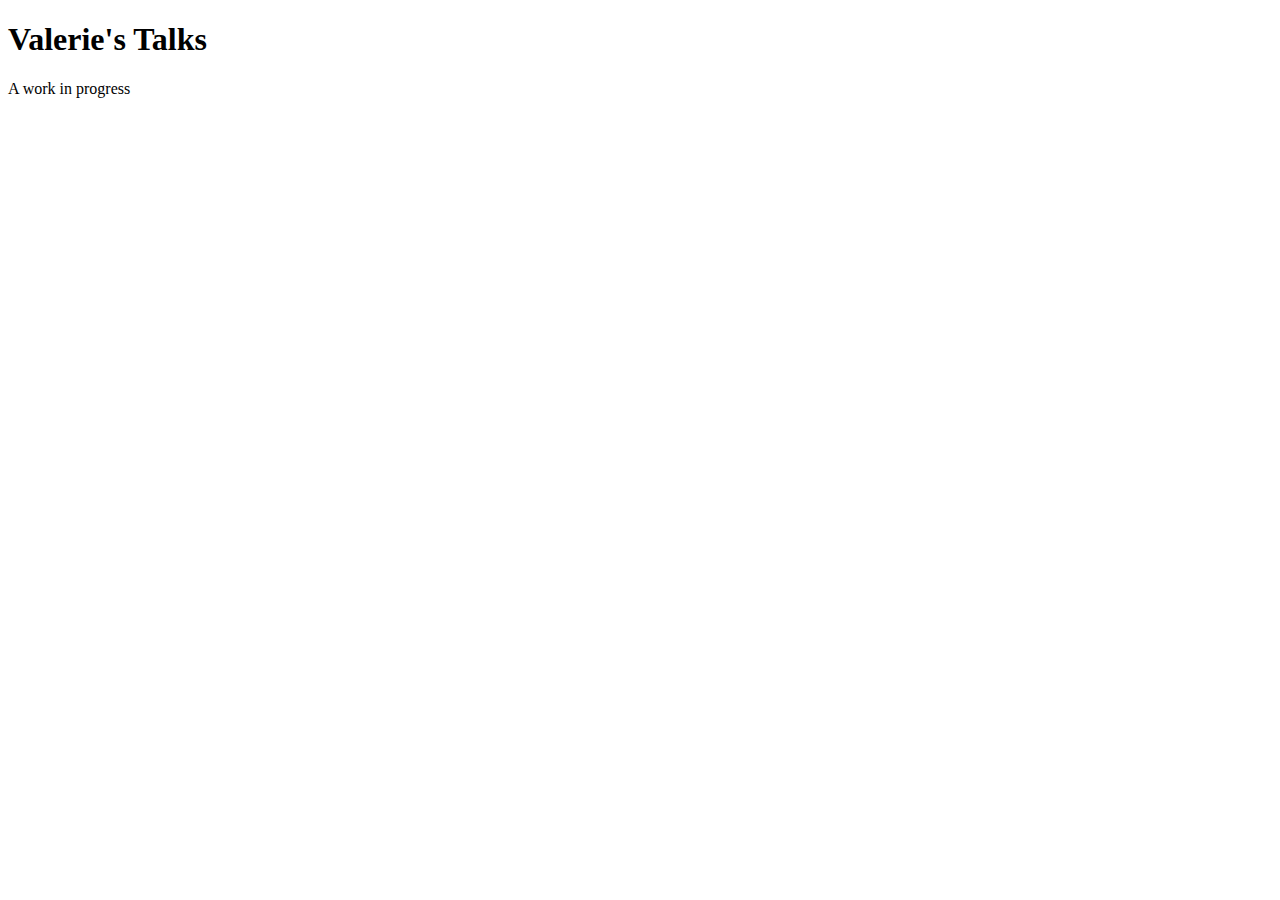
<file: index.html>
<!doctype html>
<html>
	<head>
		<meta charset="utf-8">
		<meta name="viewport" content="width=device-width, initial-scale=1.0, maximum-scale=1.0, user-scalable=no">

		<title>Valerie's Talks</title>

		<!-- Printing and PDF exports -->
	</head>
	<body>
		<h1>Valerie's Talks</h1>
		<p>A work in progress</p>
	</body>
</html>
</file>
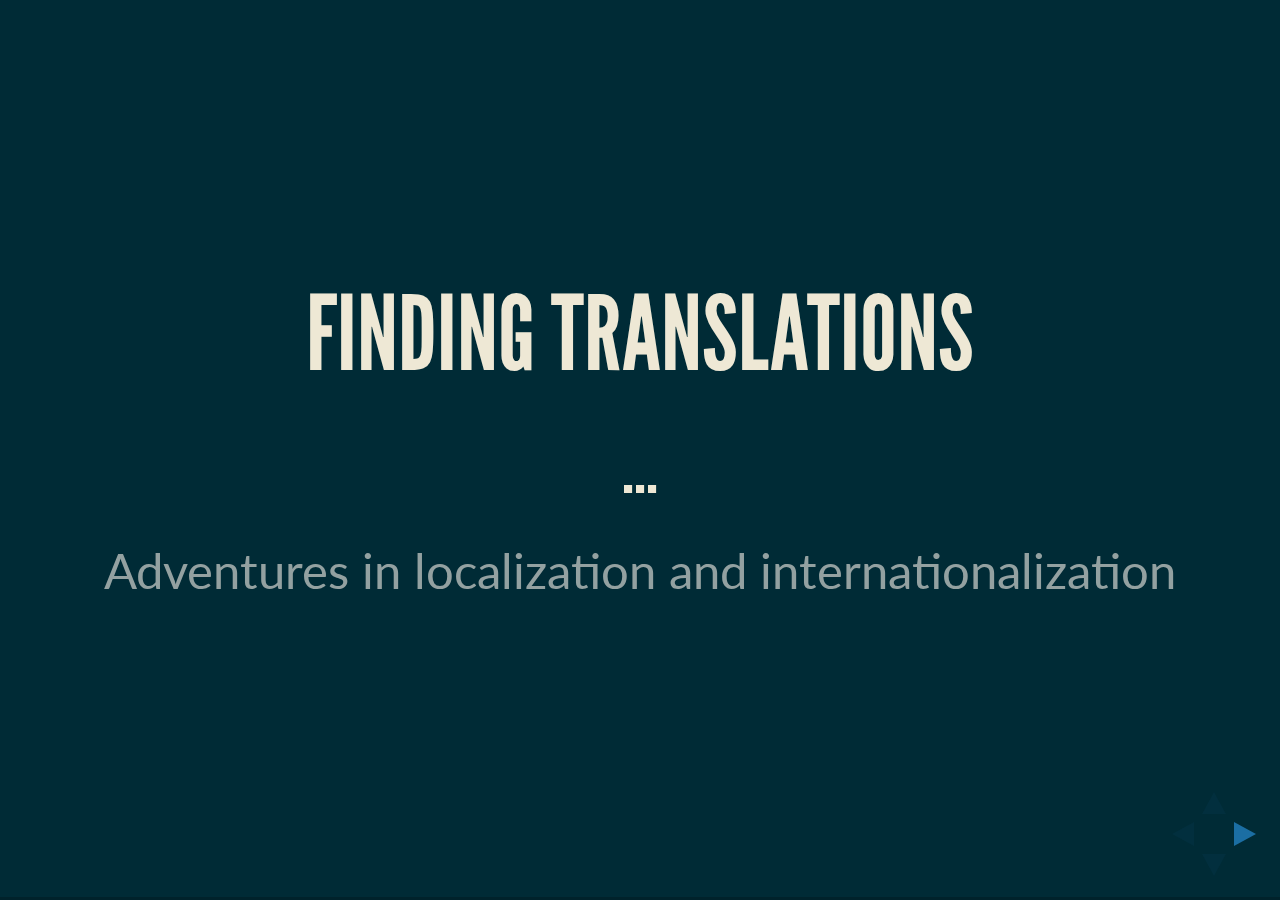
<file: localization/index.html>
<!doctype html>
<html>
	<head>
		<meta charset="utf-8">
		<meta name="viewport" content="width=device-width, initial-scale=1.0, maximum-scale=1.0, user-scalable=no">

		<title>reveal.js</title>

		<link rel="stylesheet" href="../css/reveal.css">
		<link rel="stylesheet" href="../css/theme/moon.css">
		<link rel="stylesheet" href="../css/custom_styles.css"

		<!-- Theme used for syntax highlighting of code -->
		<link rel="stylesheet" href="../lib/css/zenburn.css">

		<!-- Printing and PDF exports -->
		<script>
			var link = document.createElement( 'link' );
			link.rel = 'stylesheet';
			link.type = 'text/css';
			link.href = window.location.search.match( /print-pdf/gi ) ? '../css/print/pdf.css' : '../css/print/paper.css';
			document.getElementsByTagName( 'head' )[0].appendChild( link );
		</script>
	</head>
	<body>
		<div class="reveal">
			<div class="slides">
				<section>
					<h2>Finding Translations</h2>
					<h3>...</h3>
					<p>Adventures in localization and internationalization</p>
				</section>
				<section>
					<h3>Defining our terms</h3>
					<ul>
						<li><b>Localization</b> - the process of adapting internationalized software for a specific region or language by adding locale-specific components and translating text</li>
						<li><b>Internationalization</b>- the process of designing a software application so that it can potentially be adapted to various languages and regions without engineering changes</li>
					</ul>
					<p>Thanks, Wikipedia!</p>
				</section>
				<section>
					<h3>What we talk about when we talk about translation.</h3>
					<ul>
						<li><b>Language</b>-English to French, French to Arabic, English to German, Swahili to Esperanto, Spanish to Cantonese</li>
						<li><b>Cultural</b>-British to American, Portuguese to Brazilian, Canadian to Australian</li>
						<li><b>Register</b>-Formal to informal, audience differences</li>
					</ul>
				</section>
				<section>
					<h3>So you want to localize your app...</h3>
					<img src='images/sloth.jpg'>
				</section>
			</div>
		</div>

		<script src="../lib/js/head.min.js"></script>
		<script src="../js/reveal.js"></script>

		<script>
			Reveal.initialize({
				dependencies: [
					{ src: '../plugin/markdown/marked.js' },
					{ src: '../plugin/markdown/markdown.js' },
					{ src: '../plugin/notes/notes.js', async: true },
					{ src: '../plugin/highlight/highlight.js', async: true, callback: function() { hljs.initHighlightingOnLoad(); } }
				]
			});
		</script>
	</body>
</html>
</file>
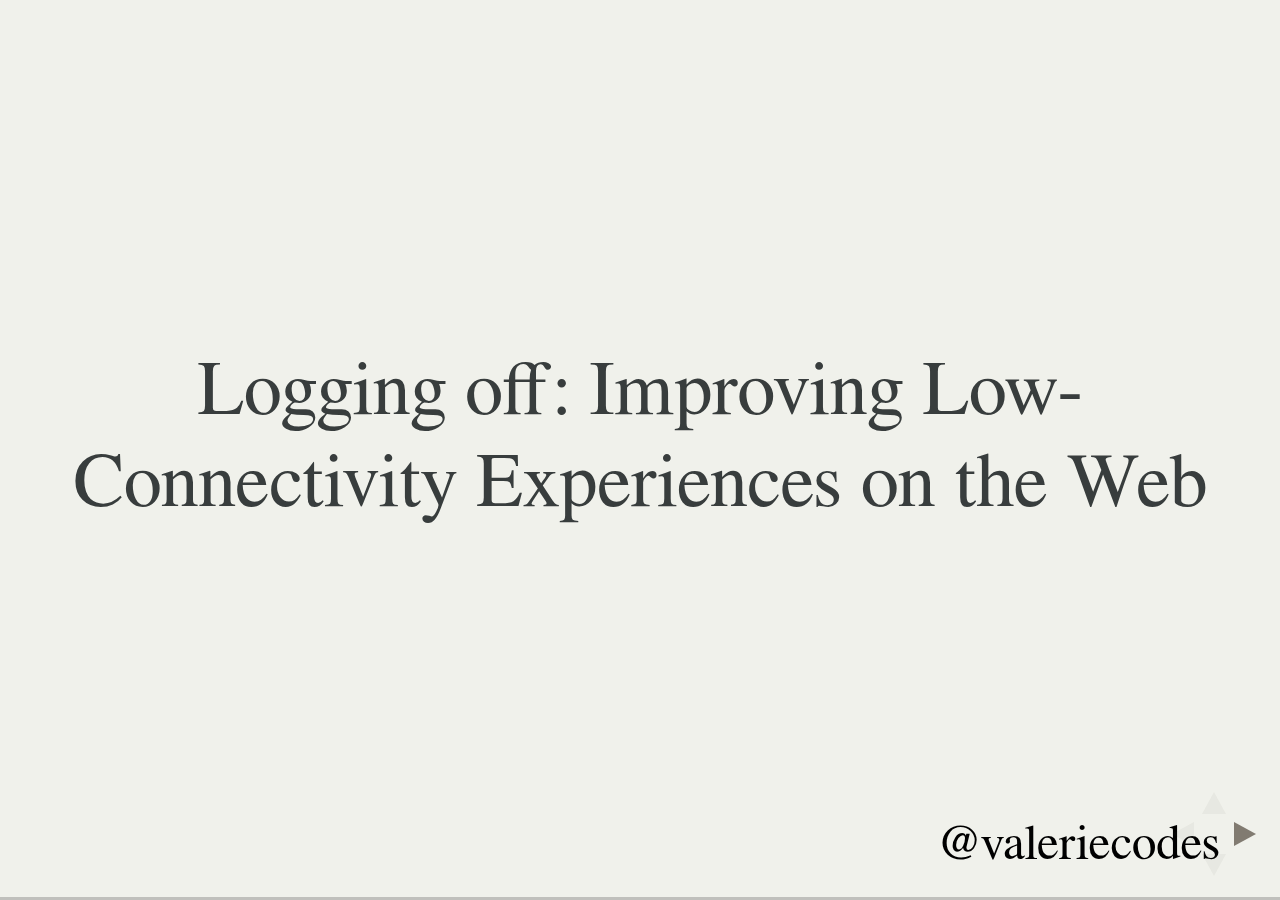
<file: offline/index.html>
<!doctype html>
<html>
	<head>
		<meta charset="utf-8">
		<meta name="viewport" content="width=device-width, initial-scale=1.0, maximum-scale=1.0, user-scalable=no">

		<title>reveal.js</title>

		<link rel="stylesheet" href="../css/reveal.css">
		<link rel="stylesheet" href="../css/theme/serif.css">
		<link rel="stylesheet" href="../css/custom_styles.css">

		<!-- Theme used for syntax highlighting of code -->
		<link rel="stylesheet" href="../lib/css/zenburn.css">

		<!-- Printing and PDF exports -->
		<script>
			var link = document.createElement( 'link' );
			link.rel = 'stylesheet';
			link.type = 'text/css';
			link.href = window.location.search.match( /print-pdf/gi ) ? '../css/print/pdf.css' : '../css/print/paper.css';
			document.getElementsByTagName( 'head' )[0].appendChild( link );
		</script>
	</head>
	<body>
		<div class='reveal'>
			<div class='slides'>
				<section>
					<h3>Logging off: Improving Low-Connectivity Experiences on the Web</h3>
					<aside class='notes'>
						Hello and welcome to my talk on improving low-connectivity experiences
						on the web. I'm Valerie Woolard Srinivasan, I work as a software engineer
						at Panoply, and I'd be happy to offer podcast recommendations if you catch
						me in the hallway later. But first I want to talk a little about the internet.
					</aside>
				</section>
				<section data-background-video='images/owl.mp4'>
				</section>
				<section>
					<h1>The Internet!</h1>
					<ul>
						<li>73% of adults in the United States have high-speed internet access at home</li>
						<li>10% of Americans lack access to broadband, 39% in rural areas</li>
						<li>12% of Americans have smartphones but no broadband, 21% of people making under $30k</li>
						<li>54% of households worldwide have internet access</li>
					</ul>
					<p>facts via Pew Research Center, FCC, and ITU</p>
					<aside class='notes'>
						We all love the internet. We've wasted many hours online. I'm willing to guess
						that most people in this room have access to a reliable internet connection on
						a regular basis, whether that's at home, at work, or both. The FCC defines high speed
						internet as a connection with a speed of 25 megabits per second or higher.

						As of a year ago, 73% of adults in the United States had high-speed internet
						access at home. That's a good percentage, but it still leaves out a lot of people.
						According to the FCC, 10 percent of Americans lack access to broadband. That is,
						it's not available to them to purchase. This can be especially pronounced in rural areas.
						In rural areas, 39 percent of people lack access to broadband. 20 percent of people in
						rural areas lack access to internet speeds of at least 4 megabits per second, which is
						more than 5 times slower than what is officially considered "high-speed." 41 percent of
						people living on tribal lands lack high-speed internet access, 66 percent of people living
						in US territories, and 98 percent of people living in rural areas in US territories.
						Twelve percent of adults don't have high speed internet but do use smartphones. Twenty-one
						percent of adults making under $30,000 a year fall into this category.

						And we're just talking about the United States here. High speed internet is, of course, not
						at all equally distributed throughout the globe. The International Telecommunication Union
						2017 report estimates that 53.6 percent of households worldwide have internet access, only
						42.9 percent in developing countries, 14.7 percent in least developed countries, and 84.4
						percent in developed countries.

						So, perhaps it goes without saying that the more forgiving your applications or websites are
						to people who have slow or limited internet access, the more people will be able to use them,
						opening up additional possibilities for viewers or customers from around the globe.
						It's also worth noting the regional and economic variations in internet accessibility, and
						keeping in mind that internet speed could be a hurdle to people in lower income brackets or
						from rural areas using your site.

						These facts are all via the Pew Research Institute, the Federal Communications Commission, and
						the International Telecommunication Union, which is an agency of the United Nations. I'll have
						links in the presentation when I post it which I'd encourage you to dig into more if you're
						interested.
					</aside>
				</section>
				<section>
					<img src='images/podcat.jpg'>
				</section>
				<section>
					<h3>Types of limited-connectivity users</h3>
					<ul>
						<li>Intermittent connection</li>
						<li>Slow connection</li>
						<li>Bandwidth-limited connection</li>
						<li>Sporadic (time-limited) connection</li>
					</ul>
					<aside class='notes'>
						Let's talk about the different types of ways people can be internet-limited.
						People may fall into multiple of these categories, and they may not be
						permanent or apply to all of the ways in which a person accesses the
						internet.

						First, there's the intermittent connection. This could be a fixed internet
						access point that is unreliable due to service providers or weather. It
						could also be a user who is using their phone to access the internet on
						the metro and going in and out of service areas. In these cases, the phone
						or computer may even think it is connected to a network, but packets are not
						actually being delivered.

						Next, there's the slow connection, where a reliable connection exists, but it
						may be much slower than what we're used to, making it difficult to load websites
						with lots of rich content or background scripts.

						There's also the bandwidth-limited connection, which again we're probably much
						more familiar with on our phone, but also exist on home internet plans. Some
						users may be limited to a certain number of gigabytes of data use a month,
						making them have a much higher awareness of how much bandwidth their internet
						use habits are actually consuming.

						Some people may also have sporadic or time-limited connections, which I've
						differentiated from intermittent connections in that they are more predictable,
						such as a person who only connects to the internet when at work or a library,
						but may want to save or cache content for use later.
					</aside>
				</section>
				<section data-background='images/mountains.jpg'>
					<aside class='notes'>
						For example, here's a picture taken near my parents' house. As you might guess, they are part
						of that statistic that lacks access to high speed internet. There are no fiber or DSL lines up
						here. What there is is a clear view of the southern sky, so they get satellite internet with a top
						speed of 5 Megabits per second for probably more than some of you pay for your much cushier plans.
						To top it off, they also have bandwidth caps that limit their total data usage to 10 gigabytes a
						month.
					</aside>
				</section>
				<section>
					<img src='images/plans.png' style='height:600px;'>
					<aside class='notes'>
						Here's a full list of the internet plans from an internet provider available for my parents'
						zip code. You'll notice that the top download speed is 5 megabits per second, which is much
						lower than the 25 megabits per second required for the FCC's classification of high-speed.
						You'll also notice that all of the plans have fairly low bandwidth limits, if you consider
						that streaming a movie can easily consume a gigabyte of data.

						My phone tracks data usage over wifi, and I looked for the last 30 days, and I had used 15
						gigabytes of data just on my phone in the last month, with 7 gigabytes of that in my podcast
						app. So, the bottom plan here would be sufficient for just my podcast needs on my phone. If
						I wanted to be able to support all of the other idle browsing I do on my phone I would need
						the middle plan. That's before you even get into the data I use on my other devices.

						But... unlimited data usage from midnight to 5 a.m., so you can get all your downloading done
						then. The limitiations of this plan fall into three of the categories that I mentioned in
						the earlier slide. It is slower than we're all used to, it is bandwidth-limited, and it is
						time-limited, in that there is a time window where it's advantageous to get most of your data
						transfers done.

						So with these constraints in mind, let's continue.
					</aside>
				</section>
				<section>
					<h3>Zoiks!</h3>
					<img src='images/load_times.png'>
					<p>Source: New York Times</p>
					<aside class='notes'>
						This is from a story that the New York Times did in August on 2015 entitled "The Cost of Mobile Ads
						on 50 News Sites." It was focusing on the cost of loading these sites to mobile users, both in terms
						of literal cost on their phone plans and money. But, as we've  seen, a lot of the challenges that
						apply to mobile internet usage are also relevant to other limited-connectivity users.
						It found that most news sites took longer to load ad content than editorial content, in some
						egregious examples up to 3 times longer.

						Given that these sites rely heavily on advertising for their revenue, it does not seem like a good idea
						for their ad scripts or content to reduce speed to such a level that it incentivises users to install
						adblockers. This is an important point to consider also as we consider advertising within our projects
						and the larger question of whether the costs to the user of viewing or using our content is being spent
						in loading content that is integral to what the app does or whether it is added features, fun, or polish.
						If the things that we're making users load aren't essential, are we giving them a way to opt out of them.
					</aside>
				</section>
				<section>
					<h3>Ways to help</h3>
					<ul>
						<li>Structure pages by priority</li>
						<li>Quit it with the autoplaying videos already</li>
						<li>Use UI signals for high-bandwidth activities (downloads, videos)</li>
						<li>Cache smart</li>
						<li>Keep pages small</li>
					</ul>
					<p>More tips: http://www.aptivate.org/webguidelines/TopTen.html</p>
					<aside class='notes'>
						This company Aptivate, which does international web development, has
						a website with lots of guidelineson how to better structure your
						content for low-bandwidth connections, and a lot more detail on how
						to implement some of these suggestions.

						Some of the ways that you can help build low-bandwidth friendly
						sites is to structure your pages inorder of priority. That is, the
						most important information and content should be high up on the page,
						so that it is loaded first, in the case where the whole page might
						not load right away.

						Another suggestion is to signal and allow people to opt out of
						high-bandwidth portions of your site. From both a bandwidth and a
						user experience perspective, there's no reason for you to have
						autoplaying videos, for example. Users should know any time they're
						about to download a file, use little download symbols, and indicate
						the file size if possible.

						It should be clear to users when they're about to start playing a
						video or stream. Which again, should never ever autoplay.

						Also try to optimize your caching by getting familiar with what
						cache headers you're setting, and trying to avoid users having to
						refetch content if it hasn't changed.

						Lastly, but perhaps most importantly, keep pages small to begin
						with. Scale down images. Store CSS in external stylesheets instead
						of inline, avoid PDFs whereever possible and embed that information
						in aweb page. This company recommends a maximum page size of 25kb,
						with the rationale that such a page would take 10 seconds to load
						over a 20 kilobit per second connection, but that's pretty small.
						I tried measuring the size of a couple pages in Chrome dev tools,
						and they were at least a couple hundred kilobytes, and plenty went
						into the megabytes.

						The network tab on Chrome dev tools can help with profiling this,
						if you disable the cache and load a page it'll give you the total
						size of the data tranferred. Google's page speed insights can also
						take a URL and give suggestions for how to make that page faster.

						This site that I've linked at the bottom here also has links to
						tools to optimize the JS and CSS that you're using to increase
						page speed. It also has a low-bandwidth simulator, so you can
						get an idea of how low-bandwidth users might be experiencing your
						site.
					</aside>
				</section>
				<section>
					<h3>Your Faves</h3>
					<ul>
						<li><em>JQuery</em>: 85 kb</li>
						<li><em>Bootstrap</em>: 50 kb (JS), 125 kb (CSS)</li>
						<li><em>Angular</em>: 164 kb</li>
						<li><em>D3</em>: 216 kb</li>
					<ul>
					<aside class='notes'>
						In light of that recommendation that pages be no larger than 25 kilobytes,
						let's look at some common libraries.

						JQuery clocks in at 85 kilobytes. Bootstrap's JS is 50 kilobytes while its
						CSS is another 125 kilobytes. Angular is 164 kilobytes and D3 is 216
						kilobytes.

						Of course these are necessary parts of lots of sites for various reasons,
						but it's worth being aware of the cost of these inclusions, especially
						as we consider that these are before we get to the size of any of the
						actual content on the site, and the cost of including these libraries
						for bandwidth-limited users.
					</aside>
				</section>
				<section>
					<img src='images/katie.jpeg'>
				</section>
				<section>
					Offline First
					<aside class='notes'>
						The ideas we've talked about so far are helpful for people with slow
						internet connections or limited bandwidth, but what about the separate
						issue of an unreliable internet connection, or one that says it's
						connected but isn't?

						There's a growing movement toward offline first development, which
						assumes that a user does not have a connection and serves from a cache,
						and if there is a connection, updated information can be fetched and
						rendered.

						Email clients were probably some of the first applications to use this
						sort of model. Even if you aren't connected, you can see the messages
						downloaded from the last time you were online. You can even write messages
						that are queued up to be sent the next time that you have a connection.

						This paradigm can also be applied to your sites and webapps. Several
						tools are available, such as service workers, remote storage, and
						hoodie, to make the process of developing offline-first easier.

						The idea of offline-first is especially helpful to mobile users and
						others who might not be able to predict when they'll lose connection.
						Adding additional UI signals, like Google Drive's "Make Available
						Offline" option can be especially helpful in these scenarios.

						Online you'll find lots of resources around offline first and how to
						start using it. I highly recommend the article "Designing Offline-First
						Web Apps" on A List Apart as a primer on the topic and some of the
						best practices and ideas around it, as well as resources on how to
						contribute your ideas and learn more. The big idea is that being
						offline is normal, and something that should be treated as such rather
						than just throwing an error or exception.
					</aside>
				</section>
				<section>
					<img src='images/karla.jpg'>
				</section>
				<section>
					<h3>The Big Picture</h3>
					<blockquote>"It's really easy [...] to
						always want to be on the cutting edge, always working on the coolest
						technology, but we have to remember that that's all privileged in many places"</blockquote>
					<p class="attribution">Aaron Williams, a graphics reporter at The Washington Post</p>
					<aside class='notes'>
						So before we part ways I want to talk a bit more about why I think this topic is
						important. This quote is from a story on limited connectivity users, primarily those
						using only a phone, and their access to news sites. As you can imagine, as capabilities
						improve to make the most complex infographics with the most flashy and iteractive features,
						keep in mind the users that you may be leaving behind as you make those choices.
						"It's really easy to always want to be on the cutting edge, always working on the
						coolest technology, but we have to remember that that's all privileged in many places."

						From a pure business perspective, the best way to reach more customers is to make your
						product available and useful to more people. If your product, website, or app has a
						billion possible users, chances are good that some of them will be in the groups we
						talked about earlier who have limited internet access, be that due to geographic limitations,
						economic limitations, or some combination of the two. It's also worth remembering that
						constant and reliable internet connectivity is a privilege, and that by leaving out
						those who don't have it, we're leaving out a specific segment of the population, largely
						rural and/or low income.

						In the last year, we've been involved in a very heated exchange
						around the internet's role in shaping our country, our politics,
						and our poliicies. As we come to rely on the internet more and more
						in our daily lives, both in our logistics and our decision-making,
						we need to be aware of the consequences that making our tools and
						information inaccessible to low-connectivity users has. Access to
						legitmate news sources was a huge issue in the last election, and
						one that is likely to continue to loom large as time goes on.

						We looked specifically here at news sites and the toll that
						advertising scripts can take on low-connectivity users. If those
						users aren't able to load legitimate news sites, then we
						have a huge problem. If services, applications, or tools are
						similarly unavailable to that group, we have a huge problem.

						Think about this and your responsibilities in this system as you
						develop websites and design tools for the future.
					</aside>
				</section>
				<section data-background='images/kermit_typing.gif'>
					<h2 style='color:#fff; -webkit-text-stroke: 2px black;'>Go forth and conquer</h2>
					<aside class='notes'>
						I used this as the last slide in my last talk, and I'm trying to
						see how many times I can get away with re-using it, because I love
						it.

						I hope that this has given you some perspective on the world of
						limited connectivity on the web and given you some steps that you
						can take to improve the accessibility of what you build for
						limited-connectivity users.

						If nothing else, I hope I have convinced you to never ever use an
						autoplaying video, and if that is all I've done I consider it a
						success.

						I'll be posting the link to these slides on my Twitter shortly, so keep
						an eye out.

						Feel free to find me later or on Twitter with any questions, and if
						you're interested in working for my company, Panoply, we are hiring
						and I'd be happy to chat about that as well.
						Go forth and conquer!
					</aside>
				</section>
				<section>
					<a href='readme.md'>Resources</a>
				</section>
				<div class='twitter-handle'>@valeriecodes</a>
			</div>
		</div>

		<script src="../lib/js/head.min.js"></script>
		<script src="../js/reveal.js"></script>

		<script>
			Reveal.initialize({
			dependencies: [
				{ src: '../plugin/markdown/marked.js' },
				{ src: '../plugin/markdown/markdown.js' },
				{ src: '../plugin/notes/notes.js', async: true },
				{ src: '../plugin/highlight/highlight.js', async: true, callback: function() { hljs.initHighlightingOnLoad(); } }
			]
			});
		</script>
	</body>
</html>
</file>
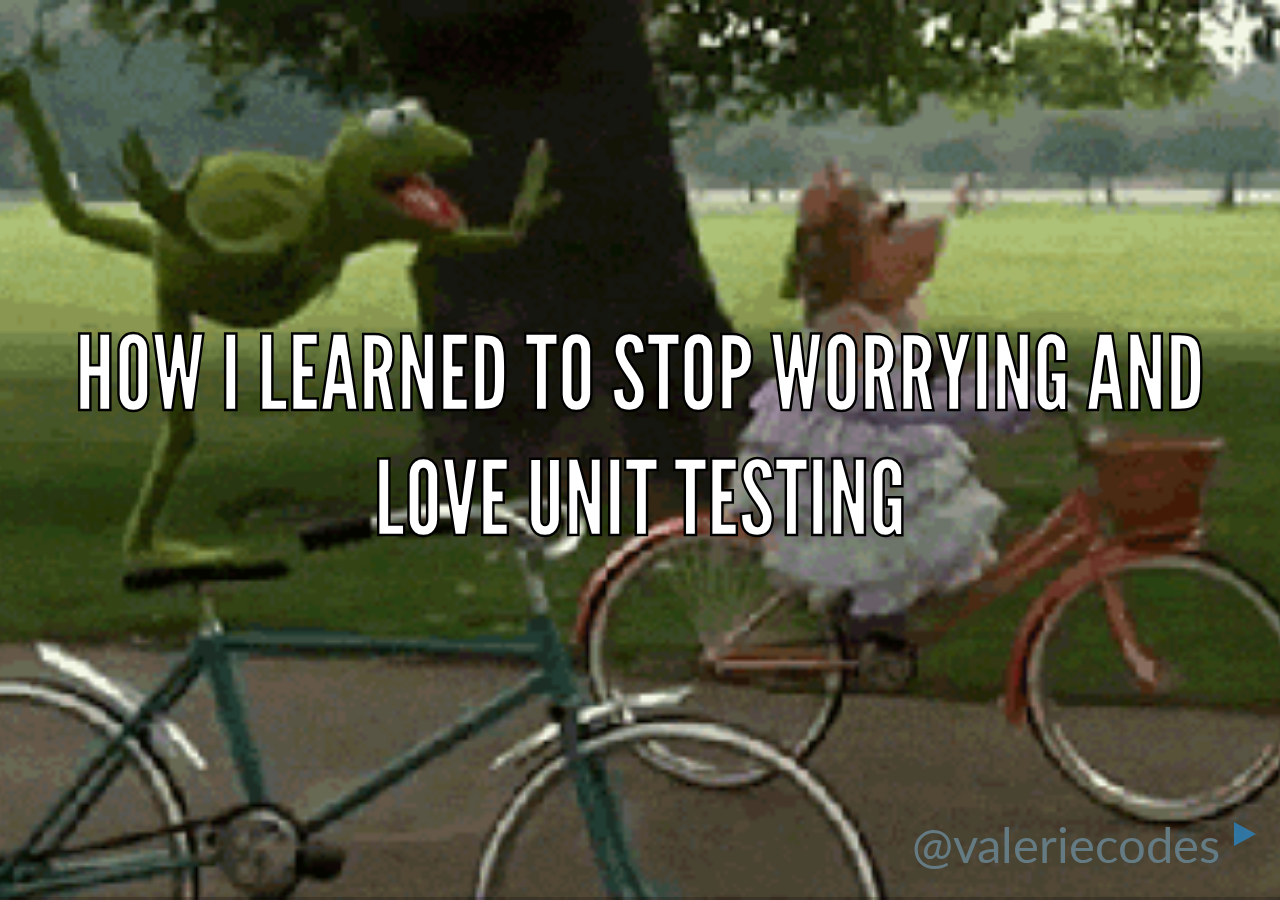
<file: unit_testing/index.html>
<!doctype html>
<html>
	<head>
		<meta charset="utf-8">
		<meta name="viewport" content="width=device-width, initial-scale=1.0, maximum-scale=1.0, user-scalable=no">

		<title>How I Learned to Stop Worrying and Love Unit Testing</title>

		<link rel="stylesheet" href="../css/reveal.css">
		<link rel="stylesheet" href="../css/theme/solarized.css">
		<link rel="stylesheet" href="../css/custom_styles.css">

		<!-- Theme used for syntax highlighting of code -->
		<link rel="stylesheet" href="../lib/css/zenburn.css">

		<!-- Printing and PDF exports -->
		<script>
			var link = document.createElement( 'link' );
			link.rel = 'stylesheet';
			link.type = 'text/css';
			link.href = window.location.search.match( /print-pdf/gi ) ? '../css/print/pdf.css' : '../css/print/paper.css';
			document.getElementsByTagName( 'head' )[0].appendChild( link );
		</script>
	</head>
	<body>
		<div class='reveal'>
			<div class='slides'>
				<section data-background='images/kermit_bike.gif'>
					<h2 style='color:#fff; -webkit-text-stroke: 2px black;'>How I Learned to Stop Worrying and Love Unit Testing</h2>
					<aside class='notes'>
						Hello and welcome to my talk on unit testing. I'm Valerie Woolard
						Srinivasan, I'm a software engineer at Panoply, where I help build
						tools for your favorite podcasts. Find me in the hallway later or
						on Twitter, my handle is valeriecodes, for podcast recommendations,
						but right now we're going to talk about testing.
						Before we get into the talk, I also want to take a moment to
						appreciate our location in the beautiful city of New Orleans and to
						borrow an Austrialian tradition called the acknowledgement of country,
						which is something I first saw Pat Allen do at Nation Ruby, to
						acknowledge the native people who first lived on this land.
						I take time to acknowledge the Choctaw, Houma, and other tribes, the
						traditional custodians of this land, and pay respects to their elders
						past and present, and I extend that respect to other indigenous people
						who are present.
						Thank you for taking the time to appreciate their contributions to
						this land and this culture with me, and for coming to attend this talk.
						Let's get started.
						I'm happy to be kicking off the testing track, I hope that this can
						teach you something if you're already doing testing and to give you
						an idea of where to start if it's something new to you.
						I chose this gif of Kermit the frog, partly because I love Kermit
						the frog and it made me laugh.
						But the other reason is that I love the carefree nature shown here.
						I think that a lot of the power of testing is confidence. Good tests
						allow you to be confident that you won't accidentally break something.
						Good tests allow you to change code and verify that it works the same
						way it did before. Good tests let you worry less. Maybe they don't let
						you be as care-free as Kermit, but they come close.
					</aside>
				</section>
				<section>
					<h2>What are tests for?</h2>
					<img src='images/alice.png'>
					<aside class='notes'>
						Let's start right off the bat with: What are tests even for in the
						first place? Some of you may be fairly new to software and just know
						that testing is probably something you should do without knowing why.
						I talked a little bit about confidence, and one way you can think
						about tests is as an act of kindness. When you write a test, you are
						taking the time to verify that your code works. This is a favor to
						your teammates and your future self. Think of it as an investment.
						Coming into a new codebase or starting on a new project often feels
						familiar in certain ways, it may be a language you're familiar with
						or a type of application that you've built before, but there are gaps,
						like playing croquet with a flamingo and a hedgehog. Your old
						assumptions may not hold true, and you have to figure out where the
						gaps are between your understanding and reality.
						Tests help bridge that gap.
					</aside>
				</section>
				<section>
					<h2>Who are tests for?</h2>
					<blockquote>
						To all viewers but yourself, what matters is the product: the finished artwork. To you, and you alone, what matters is the process
					</blockquote>
					<span class="attribution">— David Bayles & Ted Orland, <em>Art & Fear</em></span>
					<aside class='notes'>
						Let's also take a moment to talk about who your tests are for.
						There's a bit of a story behind this quote. My parents are both in the art
						world, and got me this book written by a friend of theirs about being
						a professional artist. I'm pretty sure they were hoping I'd be a
						professional artist. I'm not. But I really love this book, called
						Art & Fear, because I think that it's incredbily relevant to
						programming and all sorts of creative work.
						I'm really obsessed with it, and this will not be that last time I
						quote it in this talk. I have an idea for this talk where I just
						lecture about this book in the context of programming, but that's
						for another day, I just had to sneak it in somehow.
						"To all viewers but yourself, what matters is the product: The
						finished artwork. To you and you alone, what matters is the process"
						In the context of software, the process of creating your artwork is a
						collaborative one, so it's definitely a little different than being a
						solo artist, unless you're just working on a side project by yourself.
						That said, writing tests is part of the proccess of writing software,
						not the finished product. A user of your application doesn't care
						about your tests as long as the product works. You should care about
						writing tests because they will help you to build a product that works.
						If you're a user, you'd probably rather use a product that works perfectly
						and has no tests, but as a software developer you'd much rather use a
						product that has some issues but is well-tested.
					</aside>
				</section>
				<section>
					<h3>Protecting against bugs</h3>
					<img src='images/bug.png'>
					<aside class='notes'>
						The first and perhaps most obvious function of tests is protecting against
						bugs, or at least catching those bugs before they make their way to
						production.
						The software that you're working on is likely to be a very complex
						system. You're probably not going to be the only one modifying it,
						and it's not going to be possible to understand or keep track of
						what's going on in every part of the application.
						A test is an audit trail of how something is supposed to work. When
						a test fails, you should have some proof or paper trail of when that
						thing used to work so that you have an easier time identifying what
						broke it.
						Use tests to prove that your code does what you say it does when you
						write it.
						Ideally, you use a continous integration proccess to test your code
						every time there is a new commit. Good tests coupled with continuous
						integration will allow you to pinpoint and quickly correct any code
						that breaks your tests.
					</aside>
				</section>
				<section>
					<h3>Documentation</h3>
					<span class="fragment fade-in">
						<span class="fragment fade-out disappear">
							<pre><code>
def number
 # always returns 4
 4
end
							</code></pre>
						</span>
					</span>
					<span class="fragment fade-in">
						<pre><code>
def number
 # always returns 4
 5
end
						</code></pre>
					</span>
					<span class="fragment fade-in">
						<pre><code>
it 'always returns 4' do
 expect(number).to eq(4)
end
						</code></pre>
					</span>
					<aside class='notes'>
						Another great asset that tests can provide for you is documentation.
						You may be more familiar with writing documentation in the form of
						comments or internal wikis, but that can get out of date quickly
						and cause trouble. For example, here I've written a method that
						returns 4 and a comment explaining it. However, if I change the
						return value of the method, the comment remains, as a terrible,
						blatant lie.
						If you're using continuous integration, tests have to be updated
						when they fail, so they are more likely to reflect the current
						state of the codebase than comments.
						In the above example, nothing forces the comment to be updated when the
						output of the function is actually switched to five. In a less trivial
						case, this could lead to comments giving future developers (including
						yourself!) misleading information about the actual state of the code.
						Good tests can serve as an introduction to your code. Well-written tests,
						along with well-named functions and variables,should explain the
						desired behavior of your code as well as testing its functionality.
					</aside>
				</section>
				<section>
					<h3>Encouraging good practices</h3>
					<blockquote>Tests are the canary in the coal mine; when the design is bad, testing is hard.</blockquote>
					<span class="attribution">— Sandi Metz, <em>Practical Object-Oriented Design in Ruby</em></span>
					<aside class='notes'>
						Tests can
						help prompt you when your code is getting too complex and help
						encourage good practices. As Sandi Metz said in Practical Object-Oriented
						Design in Ruby, "Tests are the canary in the coal mine; when design is bad,
						testing is hard."
						Writing tests as you write your code will help give you an idea of
						where the complexities in your code are. If you are not sure how to
						test a method, that method might be too complex and need to be
						broken up into smaller functionality.
						If you find yourself having to write lots of scaffolding in order
						to even run your tests, this can help to signal that the class you're
						working with might have too many external dependencies.
						The Law of Demeter in object oriented programming states that each
						unit should only have limited knowledge of other units, and that a
						unit should only talk to its immediate friends. Writing unit tests
						provides a great opportunity to test this. How much does your class
						actually need from neighboring classes? If it's too much, then writing
						unit tests will be more complicated. This is a hint to you to go back
						and simplify the code that you're testing.
					</aside>
				</section>
				<section>
					<h3>Allowing for confidence in refactor</h3>
					<img src='images/dangerously.jpg'>
					<aside class='notes'>
						Allowing for confidence in refactor. One great thing about testing
						is that it makes refactoring possible. If you've got some code that's
						written in a way that makes it very difficult to reason about, you
						can't rewrite it if you can't reason about it in the first place.
						How are you going to preserve all that functionality without knowing
						what it is?
						Without tests, it's impossible to make changes to your code and
						ensure that you haven't broken other things. You are, indeed, living
						very dangerously, because your only conception of how the code is
						supposed to work is within your own head, and you have no way of
						verifying that this lines up with how it actually works or how it was
						orignally intended to work without tests.
						Efficient refactoring is only possible with a well-written test suite.
						This is an example of how taking the time to write good tests will
						save you time in the future. Refactoring is a hugely important part
						of writing good code, just as revision is an important part of writing.
						Remember in high school when you were writing an essay, and as soon as
						you got to the right word count you just hit print and handed it in.
						I was always terrified to re-read them because I was worried I'd
						find a mistake and go back and have to do a bunch of work.
						This isn't really a sustainable way to work, especially in the
						context of a code base. Writing code without tests is a lot like
						this. You're not only depriving yourself of the chance to introspect
						a bit more about the code you've just written while it's fresh in
						your mind, you're also depriving future developers or more insight
						into how your code is supposed to work and how to tell if it is
						working. This knowledge is essential to making changes later.
					</aside>
				</section>
				<section>
					<blockquote>
						You make good work by (among other things) making lots of work that
						isn't very good, and gradually weeding out the parts that aren't good
					</blockquote>
					<span class="attribution">— David Bayles & Ted Orland, <em>Art & Fear</em></span>
					<aside class='notes'>
						Here's another quote from Art & Fear. This quote struck me in the
						context of testing, because I feel like it's also kind of about refactoring.
						"You make good work by (among other things) making lots of work that
						isn't very good, and gradually weeding out the parts that aren't good"
						I think this is absolutely true about programming as well. I do most
						of my work by just putting my fingers to the keyboard and reasoning
						out the problem at hand in whatever manner first comes to me.
						This is often pretty repetitive and sometimes needlessly complicated,
						but this rough draft and starting point is essential to growth. Being
						able to edit and make improvments to your code over time is an essential
						part of improving as a developer.
						But you can't remove the cruft without understanding exactly how
						your code is supposed to work and--crucially--when it stops working.
						That's the insight that tests give you.
						Tests are your first chance to introspect about your code. When you
						write tests, that gives you a chance to look through your code to
						get a sense of how you feel about it. Are the variables well-named?
						Is the logic clear? Do you feel like you're doing something hacky?
						Do a gut check and make changes where you see fit. After all, you've
						got some tests now so that shouldn't feel quite as scary.
					</aside>
				</section>
				<section>
					<h2>A Good Test Suite</h2>
					<ul>
						<li>Fails when something is broken</li>
						<li>Doesn't fail otherwise</li>
					</ul>
					<aside class='notes'>
						These are the things tests can do for you, but what makes a good
						test? Obviously not all tests are created equal, so what
						differentiates them?
						A good test suite really only has to do two things. It needs to
						break when code that you've changed has broken your app, and not
						break otherwise. Both of these things are much easier said than
						done. As it turns out, it's very difficult to predict what parts
						of an application are most likely to break with future changes,
						and write tests in a way that exposes those changes.
						It's also quite easy to write tests that break in ways that don't
						actually indicate failures in your code, like a copy change or a
						change in the formatting of an output. You should also be wary of
						tests that might be prone to timeout or assume anything that could
						change, such as the year or anything about the environment it's
						being run in.
						</table>
					</aside>
				</section>
				<section>
					<h2>Different types of tests</h2>
					<ul>
						<li>Unit</li>
						<li>Integration</li>
						<li>Functional</li>
						<li>System</li>
						<aside class='notes'>
							So this talk is about unit testing, but we haven't really
							differentiated the different types of tests and what they mean.
							You'll hear slightly different definitions from different sources.
							These different designations are used in the Ruby on Rails guides.
							There are unit, functional, integration, and system tests.

							A unit test tests the smallest functional unit of code that it can,
							such as a single method of a single class.

							An integration test tests aspects of a particular workflow, and
							thus tests multiple modules and units of your software at once.
							You might create an integration test to make sure that users can
							log in or create accounts.

							Functional tests look at controller logic and interactions. They
							are testing that your application handles and responds to requests
							correctly.

							System tests allows test user interactions with your application,
							running tests in either a real or a headless browser.

							System tests are like an automated QA script, and probably most
							closely mirror the way you would perform manual QA in an automated
							environment.
						</aside>
					</ul>
				</section>
				<section>
					<h2>Why unit tests?</h2>
					<ul>
						<li>Easy to write</li>
						<li>Easy to run</li>
						<li>Easy to reason about</li>
						<li>Encourage simplicity</li>
					</ul>
					<aside class="notes">
						Of the types of tests I talked about, you'll notice that unit tests
						are by far the simplest.
						I like them because they are easy to write, easy to run, easy to
						reason about, and also help to encourage modularity and cleaniness
						in your code as we discussed earlier.

						Individual methods are probably the things in your code that you
						have the best understanding of, making them the easiest to write
						good tests for. And if your code is clean and modular, well-tested
						units should lead to a functional application.

						Unit tests are also very fast to run, since they have the fewest
						dependencies and don't require spinning up a headless browser.
					</aside>
				</section>
				<section>
					<h2>When to write other tests</h2>
					<aside class="notes">
						That said, there will be times when you have to write other types of
						tests, but you should be thoughtful about when those times are because
						of the overhead involved. It's probably a good idea to have integration
						tests for the most critical workflows in your app, or in the case of a
						company, the things that would be most likely to loose you money quickly
						if they broke. System tests can be used to test important workflows,
						but can be slow and brittle, so should be used with caution to
						supplement a robust unit test suite.
					</aside>
				</section>
				<section>
					<h2>Some things you can test</h2>
					<ul>
						<li>Return values of a method</li>
						<pre><code>expect(2 + 2).to eq(4)</pre></code>
						<li>Whether other methods are called</li>
						<li>Whether a job is enqueued</li>
						<li>If something is truthy/falsey</li>
						<li>If an exception is thrown</li>
						<img src='images/test.png' style="height: 200px; padding-left: 10%">
					</ul>
					<aside class='notes'>
						Here are some things that you can check for in your tests. This is
						by no means an exhaustive list, and there's plenty of documentation
						to be found online on how to test different things.
						The most important thing to keep in mind as you start testing is to
						keep things simple. Each test should only look at one very small
						thing.
						Each of the bullet points I've listed above, and the most common one,
						at least for me, I've given an example of. They're examples of what
						are called assertions. You are establishing an idea of what your code
						should do, and when you run the test the computer will tell you if
						it actually does it or not.
						I've added in an example of using RSpec to run a few tests in just
						a simple irb console. You can see that when I run the first test, it
						passes, and when I change the return value, the test fails, so the
						failure message includes the expectation that was not met, the
						expected value and the actual value.
						For example, you can test the exact value of a return value.
						Incidentally you can also use array matching, greater than, less
						than, includes, the whole deal. You can make sure that a method
						causes another method to be called, you can check that a job is
						enqueued, you can check that a database object is created or
						destroyed, you can see if something is truthy or falsey, or whether
						running a particular bit of code throws and exception and the
						content of that exception.
						This is by no means an exhaustive list, but instead meant to get you
						thinking about how you might write unit tests for your methods.
					</aside>
				</section>
				<section>
					<h2>What is a unit test?</h2>
					<pre><code>class Person
  def greet(name)
    name.instance_of?(String) ? "Hi #{name}!" : "Hi! Didn't catch your name."
  end
end

describe '#greet' do
  it 'contructs greeting based on string passed as name' do
    expect(Person.new.greet('Valerie')).to eq('Hello Valerie!')
  end

  it 'doesn\'t catch names for numbers' do
    expect(Person.new.greet(2)).to eq('Hi! Didn\'t catch your name.')
  end
end</code></pre>
					<aside class='notes'>
						What, exactly, is a unit test.

						As we noted, a unit test looks at the smallest possible unit of code. In the case
						of Ruby, that's a single method on a single class. In unit testing a method,
						you should think about all the reasonable inputs to that function, as well as
						how the method should respond to invalid inputs. If your method uses branching
						or conditional logic, you should have a unit test that hits each possible
						branch or combination of branches.

						Here's an example of how I might approach unit testing this method that I
						wrote called "greet."
						It takes someone's name and says hello to them. If it
						gets a weird input, like a number or anything that's not a string, it just
						says hello and mentions it didn't catch the name. That's a design decision
						on my part, I could also throw an exception or just call to_s no matter what.

						The code examples here use rspec, but the general ideas should be applicable
						to whatever testing framework you're using.

						Because I have two possible conditions in my return values, I need at least
						two unit tests. If I wanted to be especially thorough, I might test for other
						edge cases, like different types of non-string input. You can see how if you
						have lots of branching logic this can multiply and get complicated quickly,
						so let that serve as yet another incentive not to nest too many conditionals
						in a single method. I've written a simple test for each of the possible
						conditions in this case.

						I've written two unit tests, one that calls the method using an
						expected input... this is something you might see called a happy
						path. I call the method using my name, and it says "Hi Valerie!"
						I apologize for having to use a ternary operator here, which I did
						so I could fit everything on the slide, but the basic idea is that
						it's just an if/else statement with the if part behind the question
						mark, the return value for if after that, and the return value for
						the else clause after the colon.

						My test is looking to make sure that the method does in fact return
						"Hi Valerie!" when I call the method using my name.

						I also have a test for the else case in which I pass a number and make
						sure I get the message indicating that it didn't catch my name.

						The site betterspecs has tons of resources on the style in which you can
						write your test descriptions and structure your tests.

						The same principles of readability that apply to your code are probably
						even more important in your test. An English speaker who doesn't know
						Ruby should be able to read your test and have an idea of what it is
						doing. In RSpec, things are named very deliberately to allow for this.
						And the less readable your code is, the more straightforward your tests
						should be, although both should be as straightforward as possible.
					</aside>
				</section>
				<section>
					<h2>What makes testing hard?</h2>
					<aside class='notes'>
						So we've talked about what's good about tests and why you should write
						them, but we've probably all been or will be in situations where
						test-writing is skipped or overlooked. Why is that? What is it that
						makes testing hard or causes it to be passed over?
					</aside>
				</section>
				<section>
					<h3>Time</h3>
					<ul>
						<li>Developer time</li>
						<li>Computational time</li>
						<li>The passage of time</li>
					</ul>
					<aside class='notes'>
						A lot of these challenges boil down to time. Developer time,
						computational time, and the passage of time.

						Writing tests takes time. The first time you're writing something,
						you're probably testing it manually in a development environment.
						You've already convinced yourself that it works, and it seems
						straightforward enough. Why write automated tests? That takes time
						that you could be spending writing your next feature.

						Tests also take time to run. By configuring a continous deployment
						environment in which you have to run tests before you deploy new code,
						in one deliberate way you are slowing down your deploy process. This
						can make it more frustrating to push urgent fixes through, especially
						if those tests take a long time to run or have spurious failures.

						You can also mitigate this by writing fast tests (such as unit tests
						over integration tests), keeping those tests simple, and using tools
						like Zeus to load tests faster.

						Testing anything that involves time can also be challenging. What
						if you want to check that a time stamp was correctly recorded, but
						fractions of a second elapse between the time the object is saved and
						the test is run? What if your test server is on a different time
						zone than your development and production environments?

						These issues can be mitigated by using gems like Timecop, which
						allow you to freeze time in your testing environment.

						The final aspect of time that can be difficult is knowing at what
						point in the process to write your tests, and if you're waiting to
						write them until the end or trying to write them long after writing
						the code under test, it can be hard to remember what you were doing
						an what things are most important to test.

						We tend to overestimate our own abilities to remember things, and you
						are likely to forget the context for your code and decisions very soon
						after you're done writing.

						Even if you're not using true test-driven development, you should be
						writing tests alongside your code, and writing out an idea of what
						you want your tests to look like before you begin writing code can be
						a helpful exercise in thinking about how to structure your code.
					</aside>
				</section>
				<section>
					<h3>Not knowing where to start</h3>
					<aside class='notes'>
						If you're faced with an app or codebase with no tests, it's daunting
						to try and figure out where to even start testing it.

						Instead of taking on the monumental task of writing tons of tests
						at once, instead make sure that every new piece of code that you add
						is well-tested. Choose a testing framework and use tools to get an
						idea of your test coverage. Chip away at it. Use the Boy Scout rule
						and leave the code cleaner and better-tested than you found it with
						every pull request.

						Are you fixing a bug? Stop. Before you fix it, write a test that
						exposes it and fails. Now go fix the code and turn it green.

						Are you writing a method? Make sure that you have a test (a separate
						test) for every branch of its conditionals. Think about edge cases
						(the method gets passed a nil value, a string instead of a number,
						a negative number, zero, a really big number). Think about the ways
						you want that method to behave in those conditions and write tests
						to validate that behavior.

						Favor tests over comments as a means of explaining your code to
						future engineers.

						Get everyone on your team to agree that testing is important, agree
						on a strategy. You can use tools like coveralls to give you feedback
						about what code is and isn't covered by your test suite. Once you have
						a starting point, you can set a goal, for example to increase code
						coverage by 5%. You can decide that all PRs need to include tests in
						order to be merged.
					</aside>
				</section>
				<section>
					<h3>External systems</h3>
					<aside class='notes'>
						Let's say that your code makes a call to an external API and then
						parses that response. It's inefficient and clunky to actually make
						that call every time you run your test, so what can you do?
						You have a few options. You can mock out a valid response in your
						tests and just make sure that you are doing the correct operations
						on it.
						You can use a tool like Webmock to construct fake HTTP responses,
						or a tool like VCR to make a real request once and record the result,
						performing all future tests from the recording.
						Keep in mind that both of these methods rely on the current state or
						your interpretation of the current state of the API response format,
						and that if that changes it may break your live app but not your tests.
					</aside>
				</section>
				<section data-background='images/kermit_typing.gif'>
					<h2 style='color:#fff; -webkit-text-stroke: 2px black;'>Go forth and conquer</h2>
					<aside class='notes'>
						I hope this talk has given you some ideas for how to start testing
						if you haven't already, and has given you some ideas and things to
						think about in terms of your test suite if it's something you're
						doing already.

						Feel free to find me later or on Twitter with any questions, and if
						you're interested in working for my company, Panoply, we are hiring
						and I'd be happy to chat about that as well.
						Go forth and conquer!
					</aside>
				</section>
				<section>
					<a href="https://github.com/valeriecodes/talks/tree/gh-pages/unit_testing"><h3>LINKS</h3></a>
				</section>
				<div class='twitter-handle'>@valeriecodes</a>
			</div>
		</div>

		<script src="../lib/js/head.min.js"></script>
		<script src="../js/reveal.js"></script>

		<script>
			Reveal.initialize({
				dependencies: [
					{ src: '../plugin/markdown/marked.js' },
					{ src: '../plugin/markdown/markdown.js' },
					{ src: '../plugin/notes/notes.js', async: true },
					{ src: '../plugin/highlight/highlight.js', async: true, callback: function() { hljs.initHighlightingOnLoad(); } }
				]
			});
		</script>
	</body>
</html>
</file>
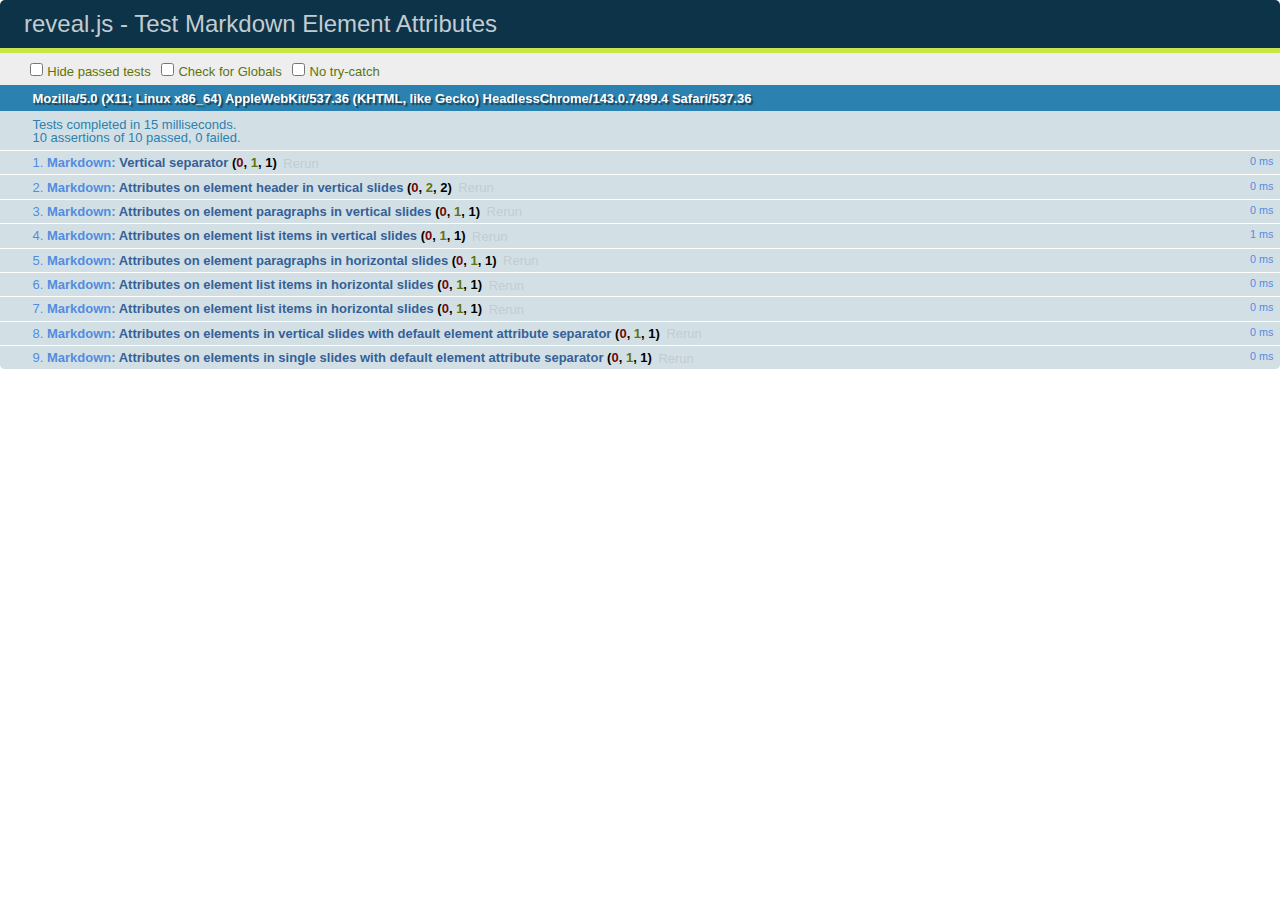
<file: test/test-markdown-element-attributes.html>
<!doctype html>
<html lang="en">

	<head>
		<meta charset="utf-8">

		<title>reveal.js - Test Markdown Element Attributes</title>

		<link rel="stylesheet" href="../css/reveal.css">
		<link rel="stylesheet" href="qunit-1.12.0.css">
	</head>

	<body style="overflow: auto;">

		<div id="qunit"></div>
		<div id="qunit-fixture"></div>

		<div class="reveal" style="display: none;">

			<div class="slides">

				<!-- <section data-markdown="example.md" data-separator="^\n\n\n" data-separator-vertical="^\n\n"></section> -->

				<!-- Slides are separated by newline + three dashes + newline, vertical slides identical but two dashes -->
				<section data-markdown data-separator="^\n---\n$" data-separator-vertical="^\n--\n$" data-element-attributes="{_\s*?([^}]+?)}">>
					<script type="text/template">
						## Slide 1.1
						<!-- {_class="fragment fade-out" data-fragment-index="1"} -->

						--

						## Slide 1.2
						<!-- {_class="fragment shrink"} -->

						Paragraph 1
						<!-- {_class="fragment grow"} -->

						Paragraph 2
						<!-- {_class="fragment grow"} -->

						- list item 1 <!-- {_class="fragment grow"} -->
						- list item 2 <!-- {_class="fragment grow"} -->
						- list item 3 <!-- {_class="fragment grow"} -->


						---

						## Slide 2


						Paragraph 1.2  
						multi-line <!-- {_class="fragment highlight-red"} -->

						Paragraph 2.2 <!-- {_class="fragment highlight-red"} -->

						Paragraph 2.3 <!-- {_class="fragment highlight-red"} -->

						Paragraph 2.4 <!-- {_class="fragment highlight-red"} -->

						- list item 1 <!-- {_class="fragment highlight-green"} -->
						- list item 2<!-- {_class="fragment highlight-green"} -->
						- list item 3<!-- {_class="fragment highlight-green"} -->
						- list item 4
						<!-- {_class="fragment highlight-green"} -->
						- list item 5<!-- {_class="fragment highlight-green"} -->

						Test

						![Example Picture](examples/assets/image2.png)
						<!-- {_class="reveal stretch"} -->

					</script>
				</section>



				<section 	data-markdown data-separator="^\n\n\n"
									data-separator-vertical="^\n\n"
									data-separator-notes="^Note:"
									data-charset="utf-8">
					<script type="text/template">
						# Test attributes in Markdown with default separator
						## Slide 1 Def <!-- .element: class="fragment highlight-red" data-fragment-index="1" -->


						## Slide 2 Def
						<!-- .element: class="fragment highlight-red" -->

					</script>
				</section>

				<section data-markdown>
				  <script type="text/template">
					## Hello world
					A paragraph
					<!-- .element: class="fragment highlight-blue" -->
				  </script>
				</section>

				<section data-markdown>
				  <script type="text/template">
					## Hello world

					Multiple  
					Line
					<!-- .element: class="fragment highlight-blue" -->
				  </script>
				</section>

				<section data-markdown>
				  <script type="text/template">
					## Hello world

					Test<!-- .element: class="fragment highlight-blue" -->

					More Test
				  </script>
				</section>


			</div>

		</div>

		<script src="../lib/js/head.min.js"></script>
		<script src="../js/reveal.js"></script>
		<script src="../plugin/markdown/marked.js"></script>
		<script src="../plugin/markdown/markdown.js"></script>
		<script src="qunit-1.12.0.js"></script>

		<script src="test-markdown-element-attributes.js"></script>

	</body>
</html>
</file>
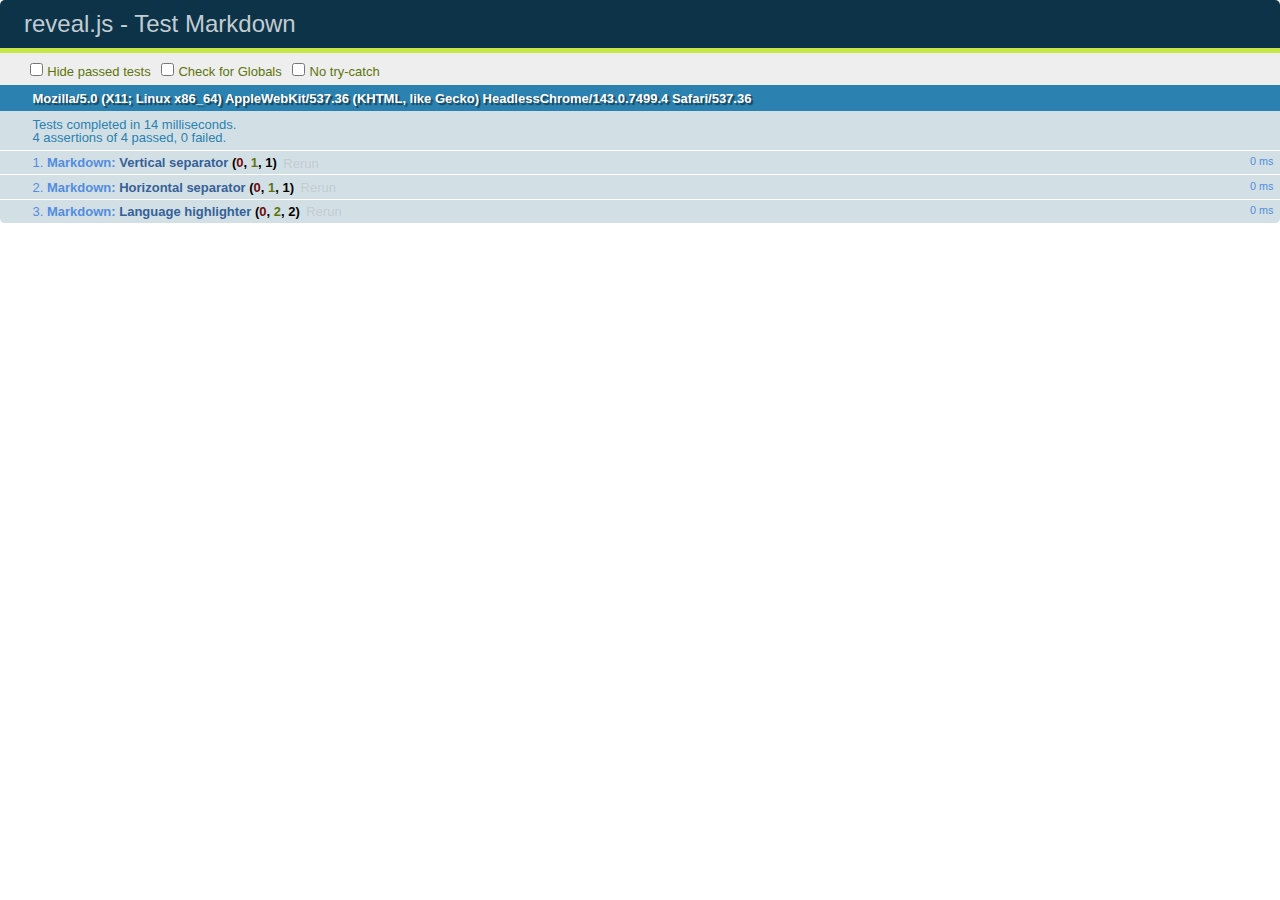
<file: test/test-markdown-external.html>
<!doctype html>
<html lang="en">

	<head>
		<meta charset="utf-8">

		<title>reveal.js - Test Markdown</title>

		<link rel="stylesheet" href="../css/reveal.css">
		<link rel="stylesheet" href="qunit-1.12.0.css">
	</head>

	<body style="overflow: auto;">

		<div id="qunit"></div>
  		<div id="qunit-fixture"></div>

		<div class="reveal" style="display: none;">

			<div class="slides">
				<section data-markdown="simple.md" data-separator="^\n\n\n" data-separator-vertical="^\n\n"></section>
			</div>

		</div>

		<script src="../lib/js/head.min.js"></script>
		<script src="../js/reveal.js"></script>
		<script src="../plugin/highlight/highlight.js"></script>
		<script src="../plugin/markdown/marked.js"></script>
		<script src="../plugin/markdown/markdown.js"></script>
		<script src="qunit-1.12.0.js"></script>

		<script src="test-markdown-external.js"></script>

	</body>
</html>
</file>
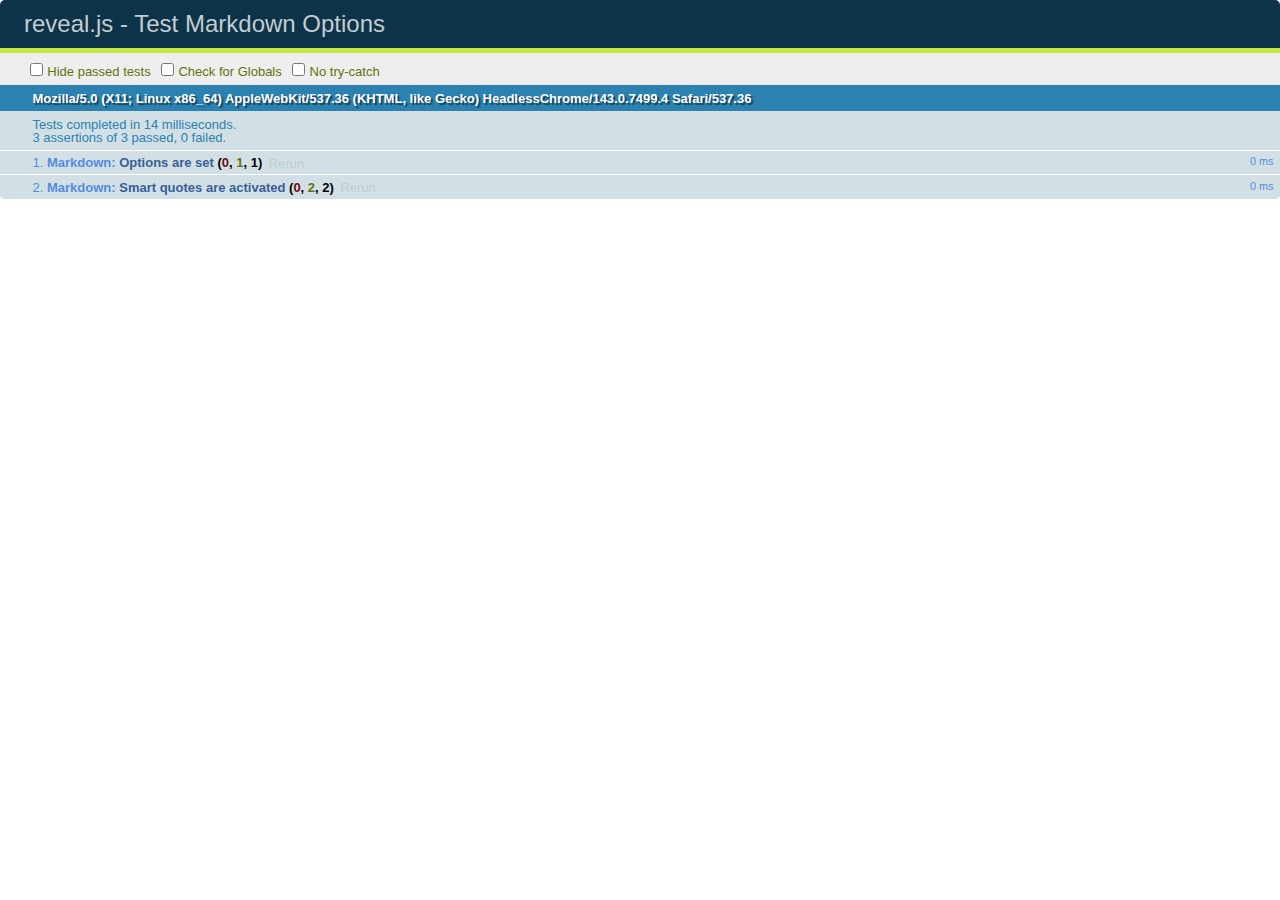
<file: test/test-markdown-options.html>
<!doctype html>
<html lang="en">

	<head>
		<meta charset="utf-8">

		<title>reveal.js - Test Markdown Options</title>

		<link rel="stylesheet" href="../css/reveal.css">
		<link rel="stylesheet" href="qunit-1.12.0.css">
	</head>

	<body style="overflow: auto;">

		<div id="qunit"></div>
		<div id="qunit-fixture"></div>

		<div class="reveal" style="display: none;">

			<div class="slides">

				<section data-markdown>
					<script type="text/template">
						## Testing Markdown Options

						This "slide" should contain 'smart' quotes.
					</script>
				</section>

			</div>

		</div>

		<script src="../lib/js/head.min.js"></script>
		<script src="../js/reveal.js"></script>
		<script src="qunit-1.12.0.js"></script>

		<script src="test-markdown-options.js"></script>

	</body>
</html>
</file>
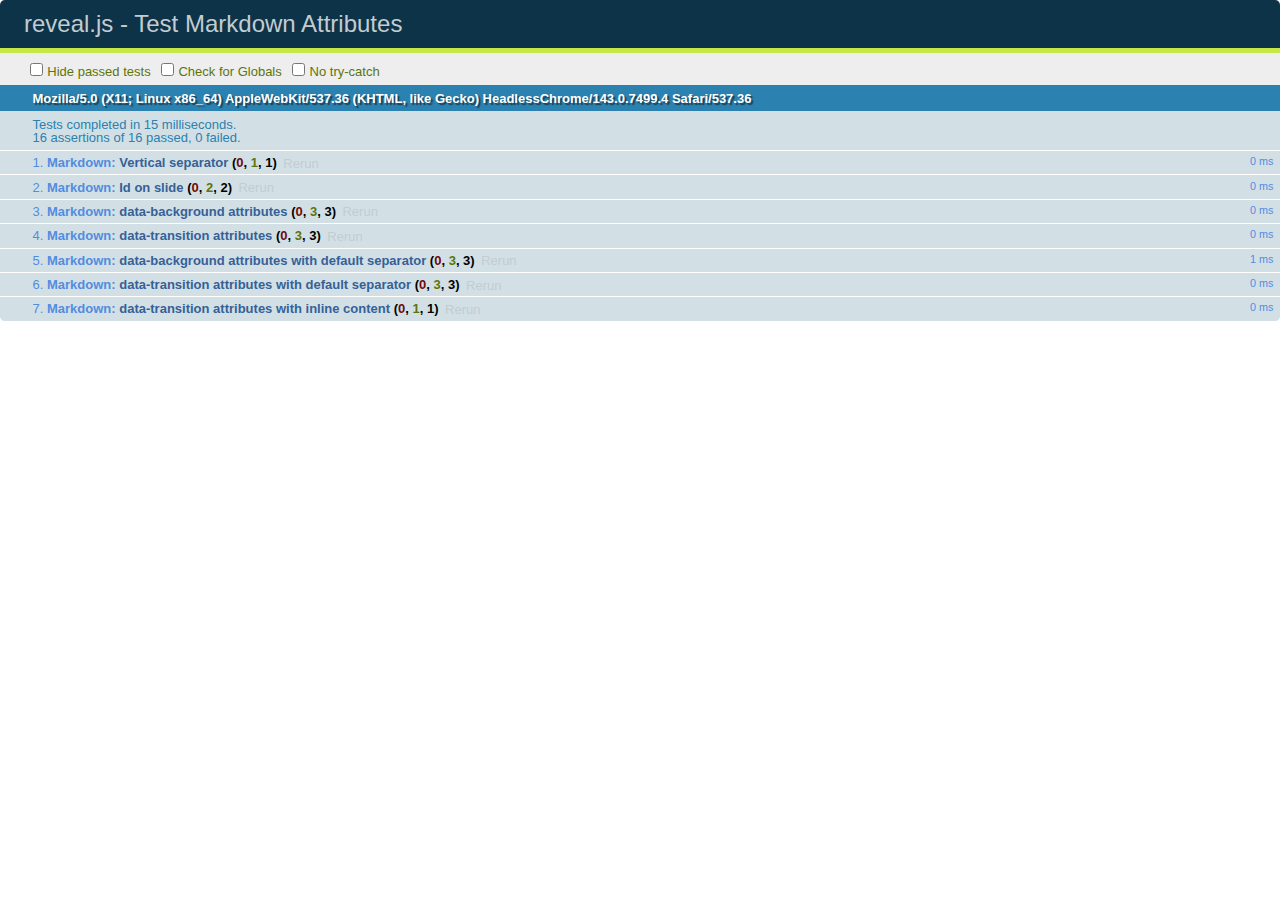
<file: test/test-markdown-slide-attributes.html>
<!doctype html>
<html lang="en">

	<head>
		<meta charset="utf-8">

		<title>reveal.js - Test Markdown Attributes</title>

		<link rel="stylesheet" href="../css/reveal.css">
		<link rel="stylesheet" href="qunit-1.12.0.css">
	</head>

	<body style="overflow: auto;">

		<div id="qunit"></div>
		<div id="qunit-fixture"></div>

		<div class="reveal" style="display: none;">

			<div class="slides">

				<!-- <section data-markdown="example.md" data-separator="^\n\n\n" data-separator-vertical="^\n\n"></section> -->

				<!-- Slides are separated by three lines, vertical slides by two lines, attributes are one any line starting with (spaces and) two dashes -->
				<section 	data-markdown data-separator="^\n\n\n"
									data-separator-vertical="^\n\n"
									data-separator-notes="^Note:"
									data-attributes="--\s(.*?)$"
									data-charset="utf-8">
					<script type="text/template">
						# Test attributes in Markdown
						## Slide 1



						## Slide 2
						<!-- -- id="slide2" data-transition="zoom" data-background="#A0C66B" -->


						## Slide 2.1
						<!-- -- data-background="#ff0000" data-transition="fade" -->


						## Slide 2.2
						[Link to Slide2](#/slide2)



						## Slide 3
						<!-- -- data-transition="zoom" data-background="#C6916B" -->



						## Slide 4
					</script>
				</section>

				<section 	data-markdown data-separator="^\n\n\n"
									data-separator-vertical="^\n\n"
									data-separator-notes="^Note:"
									data-charset="utf-8">
					<script type="text/template">
						# Test attributes in Markdown with default separator
						## Slide 1 Def



						## Slide 2 Def
						<!-- .slide: id="slide2def" data-transition="concave" data-background="#A7C66B" -->


						## Slide 2.1 Def
						<!-- .slide: data-background="#f70000" data-transition="page" -->


						## Slide 2.2 Def
						[Link to Slide2](#/slide2def)



						## Slide 3 Def
						<!-- .slide: data-transition="concave" data-background="#C7916B" -->



						## Slide 4
					</script>
				</section>

				<section data-markdown>
					<script type="text/template">
						<!-- .slide: data-background="#ff0000" -->
						## Hello world
					</script>
				</section>

				<section data-markdown>
					<script type="text/template">
						## Hello world
						<!-- .slide: data-background="#ff0000" -->
					</script>
				</section>

				<section data-markdown>
					<script type="text/template">
						## Hello world

						Test
						<!-- .slide: data-background="#ff0000" -->

						More Test
					</script>
				</section>

			</div>

		</div>

		<script src="../lib/js/head.min.js"></script>
		<script src="../js/reveal.js"></script>
		<script src="../plugin/markdown/marked.js"></script>
		<script src="../plugin/markdown/markdown.js"></script>
		<script src="qunit-1.12.0.js"></script>

		<script src="test-markdown-slide-attributes.js"></script>

	</body>
</html>
</file>
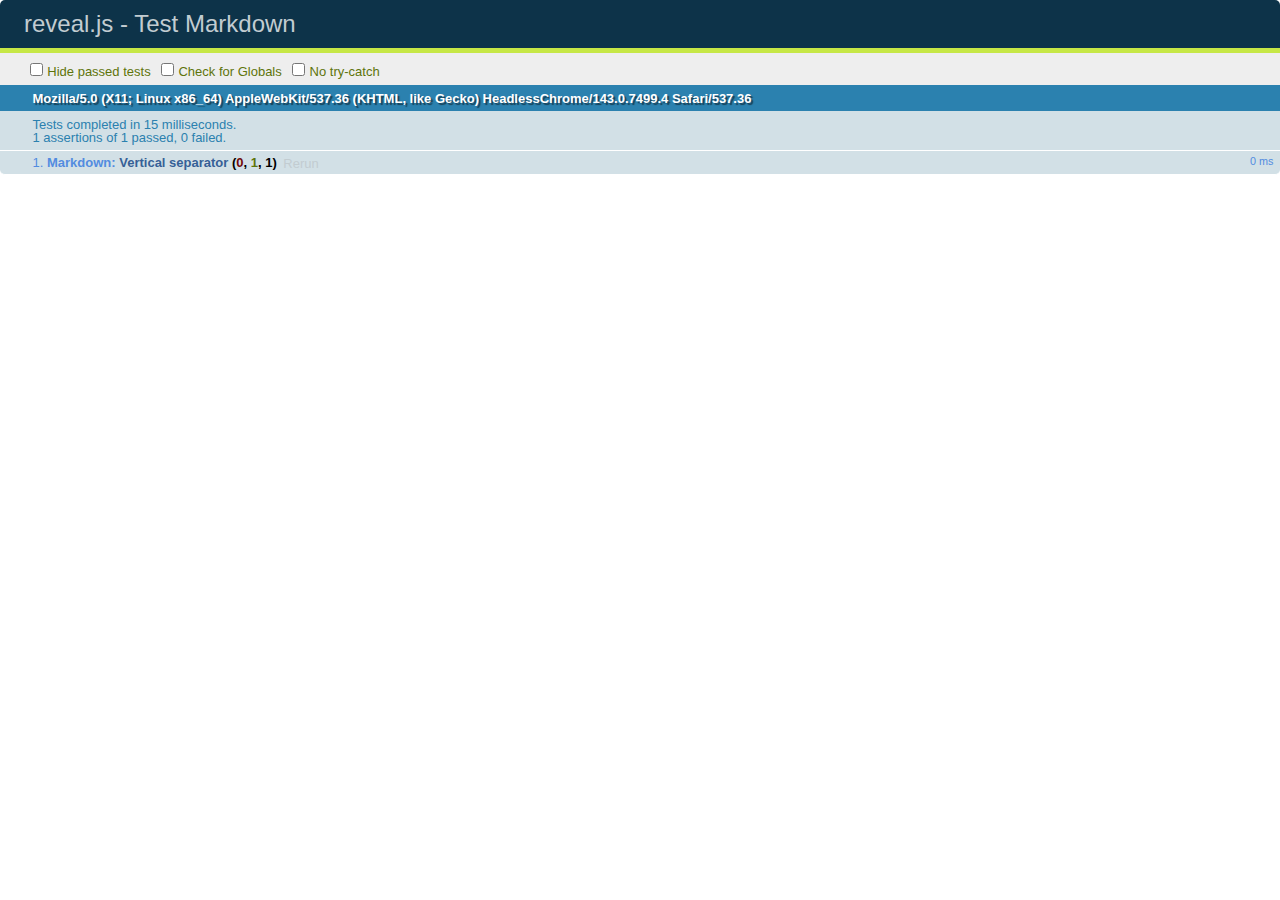
<file: test/test-markdown.html>
<!doctype html>
<html lang="en">

	<head>
		<meta charset="utf-8">

		<title>reveal.js - Test Markdown</title>

		<link rel="stylesheet" href="../css/reveal.css">
		<link rel="stylesheet" href="qunit-1.12.0.css">
	</head>

	<body style="overflow: auto;">

		<div id="qunit"></div>
		<div id="qunit-fixture"></div>

		<div class="reveal" style="display: none;">

			<div class="slides">

				<!-- <section data-markdown="example.md" data-separator="^\n\n\n" data-separator-vertical="^\n\n"></section> -->

				<!-- Slides are separated by newline + three dashes + newline, vertical slides identical but two dashes -->
				<section data-markdown data-separator="^\n---\n$" data-separator-vertical="^\n--\n$">
					<script type="text/template">
						## Slide 1.1

						--

						## Slide 1.2

						---

						## Slide 2
					</script>
				</section>

			</div>

		</div>

		<script src="../lib/js/head.min.js"></script>
		<script src="../js/reveal.js"></script>
		<script src="../plugin/markdown/marked.js"></script>
		<script src="../plugin/markdown/markdown.js"></script>
		<script src="qunit-1.12.0.js"></script>

		<script src="test-markdown.js"></script>

	</body>
</html>
</file>
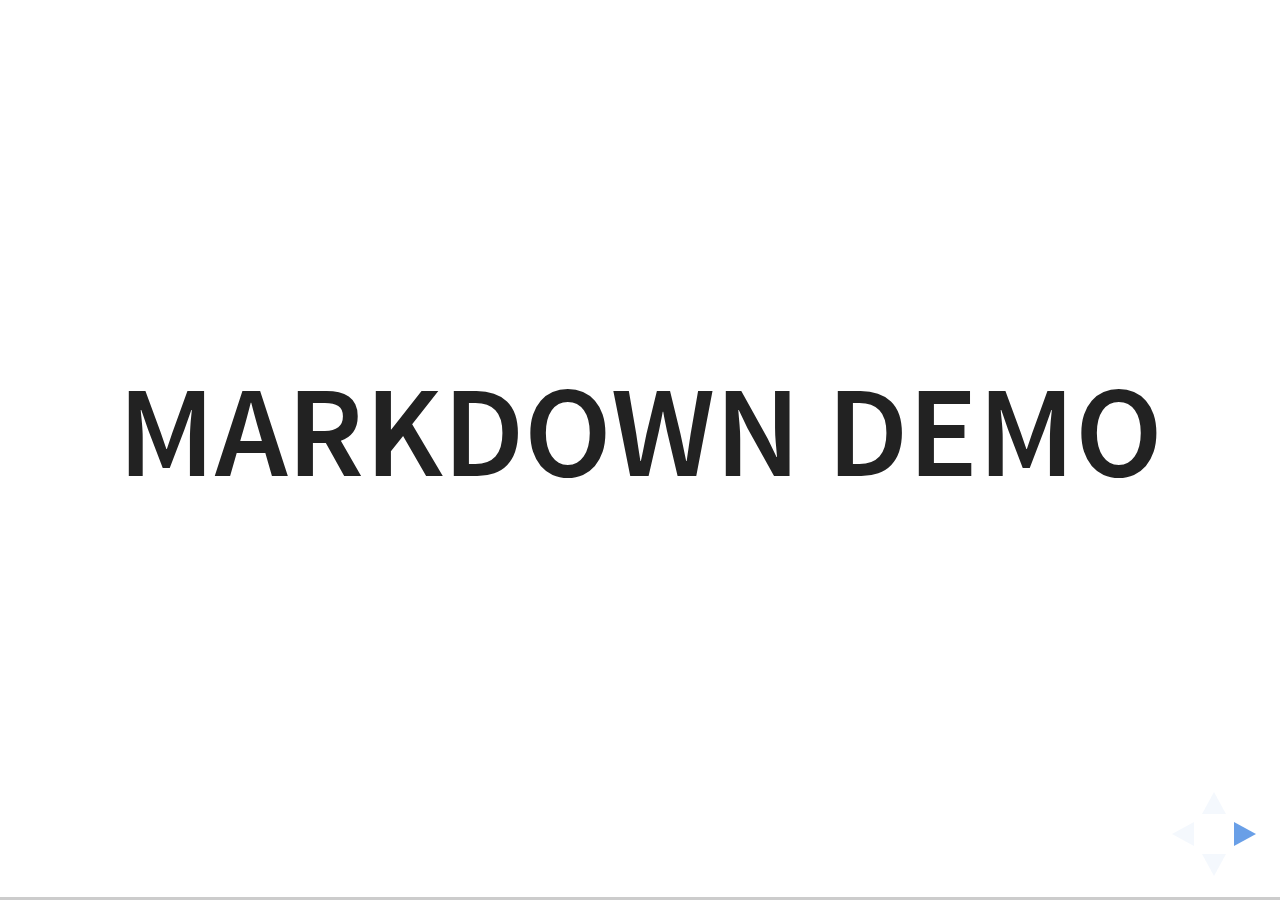
<file: plugin/markdown/example.html>
<!doctype html>
<html lang="en">

	<head>
		<meta charset="utf-8">

		<title>reveal.js - Markdown Demo</title>

		<link rel="stylesheet" href="../../css/reveal.css">
		<link rel="stylesheet" href="../../css/theme/white.css" id="theme">

        <link rel="stylesheet" href="../../lib/css/zenburn.css">
	</head>

	<body>

		<div class="reveal">

			<div class="slides">

                <!-- Use external markdown resource, separate slides by three newlines; vertical slides by two newlines -->
                <section data-markdown="example.md" data-separator="^\n\n\n" data-separator-vertical="^\n\n"></section>

                <!-- Slides are separated by three dashes (quick 'n dirty regular expression) -->
                <section data-markdown data-separator="---">
                    <script type="text/template">
                        ## Demo 1
                        Slide 1
                        ---
                        ## Demo 1
                        Slide 2
                        ---
                        ## Demo 1
                        Slide 3
                    </script>
                </section>

                <!-- Slides are separated by newline + three dashes + newline, vertical slides identical but two dashes -->
                <section data-markdown data-separator="^\n---\n$" data-separator-vertical="^\n--\n$">
                    <script type="text/template">
                        ## Demo 2
                        Slide 1.1

                        --

                        ## Demo 2
                        Slide 1.2

                        ---

                        ## Demo 2
                        Slide 2
                    </script>
                </section>

                <!-- No "extra" slides, since there are no separators defined (so they'll become horizontal rulers) -->
                <section data-markdown>
                    <script type="text/template">
                        A

                        ---

                        B

                        ---

                        C
                    </script>
                </section>

                <!-- Slide attributes -->
                <section data-markdown>
                    <script type="text/template">
                        <!-- .slide: data-background="#000000" -->
                        ## Slide attributes
                    </script>
                </section>

                <!-- Element attributes -->
                <section data-markdown>
                    <script type="text/template">
                        ## Element attributes
                        - Item 1 <!-- .element: class="fragment" data-fragment-index="2" -->
                        - Item 2 <!-- .element: class="fragment" data-fragment-index="1" -->
                    </script>
                </section>

                <!-- Code -->
                <section data-markdown>
                    <script type="text/template">
                        ```php
                        public function foo()
                        {
                            $foo = array(
                                'bar' => 'bar'
                            )
                        }
                        ```
                    </script>
                </section>

            </div>
		</div>

		<script src="../../lib/js/head.min.js"></script>
		<script src="../../js/reveal.js"></script>

		<script>

			Reveal.initialize({
				controls: true,
				progress: true,
				history: true,
				center: true,

				// Optional libraries used to extend on reveal.js
				dependencies: [
					{ src: '../../lib/js/classList.js', condition: function() { return !document.body.classList; } },
					{ src: 'marked.js', condition: function() { return !!document.querySelector( '[data-markdown]' ); } },
                    { src: 'markdown.js', condition: function() { return !!document.querySelector( '[data-markdown]' ); } },
                    { src: '../highlight/highlight.js', async: true, callback: function() { hljs.initHighlightingOnLoad(); } },
					{ src: '../notes/notes.js' }
				]
			});

		</script>

	</body>
</html>
</file>
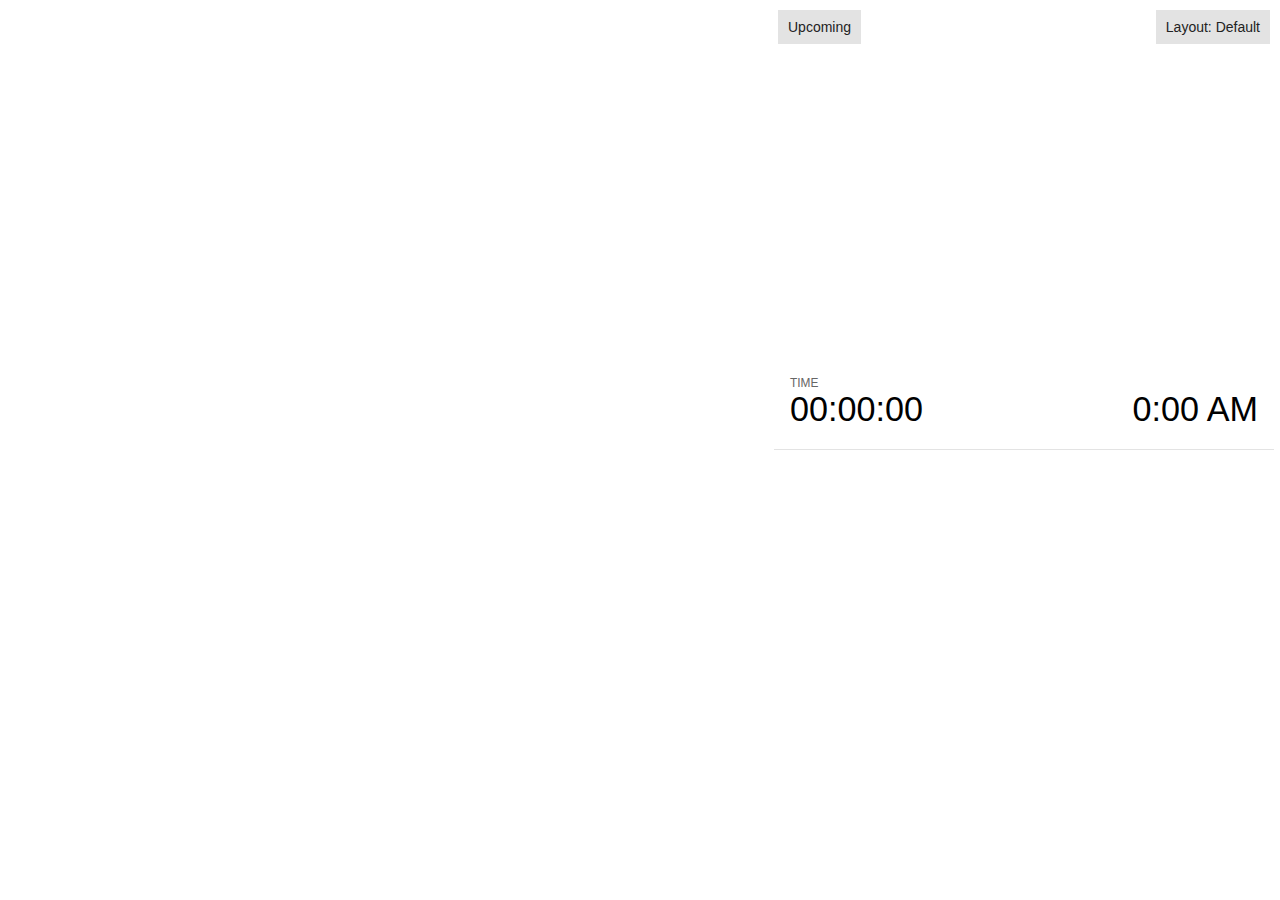
<file: plugin/notes/notes.html>
<!doctype html>
<html lang="en">
	<head>
		<meta charset="utf-8">

		<title>reveal.js - Slide Notes</title>

		<style>
			body {
				font-family: Helvetica;
				font-size: 18px;
			}

			#current-slide,
			#upcoming-slide,
			#speaker-controls {
				padding: 6px;
				box-sizing: border-box;
				-moz-box-sizing: border-box;
			}

			#current-slide iframe,
			#upcoming-slide iframe {
				width: 100%;
				height: 100%;
				border: 1px solid #ddd;
			}

			#current-slide .label,
			#upcoming-slide .label {
				position: absolute;
				top: 10px;
				left: 10px;
				z-index: 2;
			}

			.overlay-element {
				height: 34px;
				line-height: 34px;
				padding: 0 10px;
				text-shadow: none;
				background: rgba( 220, 220, 220, 0.8 );
				color: #222;
				font-size: 14px;
			}

			.overlay-element.interactive:hover {
				background: rgba( 220, 220, 220, 1 );
			}

			#current-slide {
				position: absolute;
				width: 60%;
				height: 100%;
				top: 0;
				left: 0;
				padding-right: 0;
			}

			#upcoming-slide {
				position: absolute;
				width: 40%;
				height: 40%;
				right: 0;
				top: 0;
			}

			/* Speaker controls */
			#speaker-controls {
				position: absolute;
				top: 40%;
				right: 0;
				width: 40%;
				height: 60%;
				overflow: auto;
				font-size: 18px;
			}

				.speaker-controls-time.hidden,
				.speaker-controls-notes.hidden {
					display: none;
				}

				.speaker-controls-time .label,
				.speaker-controls-pace .label,
				.speaker-controls-notes .label {
					text-transform: uppercase;
					font-weight: normal;
					font-size: 0.66em;
					color: #666;
					margin: 0;
				}

				.speaker-controls-time, .speaker-controls-pace {
					border-bottom: 1px solid rgba( 200, 200, 200, 0.5 );
					margin-bottom: 10px;
					padding: 10px 16px;
					padding-bottom: 20px;
					cursor: pointer;
				}

				.speaker-controls-time .reset-button {
					opacity: 0;
					float: right;
					color: #666;
					text-decoration: none;
				}
				.speaker-controls-time:hover .reset-button {
					opacity: 1;
				}

				.speaker-controls-time .timer,
				.speaker-controls-time .clock {
					width: 50%;
				}

				.speaker-controls-time .timer,
				.speaker-controls-time .clock,
				.speaker-controls-time .pacing .hours-value,
				.speaker-controls-time .pacing .minutes-value,
				.speaker-controls-time .pacing .seconds-value {
					font-size: 1.9em;
				}

				.speaker-controls-time .timer {
					float: left;
				}

				.speaker-controls-time .clock {
					float: right;
					text-align: right;
				}

				.speaker-controls-time span.mute {
					opacity: 0.3;
				}

				.speaker-controls-time .pacing-title {
					margin-top: 5px;
				}

				.speaker-controls-time .pacing.ahead {
					color: blue;
				}

				.speaker-controls-time .pacing.on-track {
					color: green;
				}

				.speaker-controls-time .pacing.behind {
					color: red;
				}

				.speaker-controls-notes {
					padding: 10px 16px;
				}

				.speaker-controls-notes .value {
					margin-top: 5px;
					line-height: 1.4;
					font-size: 1.2em;
				}

			/* Layout selector */
			#speaker-layout {
				position: absolute;
				top: 10px;
				right: 10px;
				color: #222;
				z-index: 10;
			}
				#speaker-layout select {
					position: absolute;
					width: 100%;
					height: 100%;
					top: 0;
					left: 0;
					border: 0;
					box-shadow: 0;
					cursor: pointer;
					opacity: 0;

					font-size: 1em;
					background-color: transparent;

					-moz-appearance: none;
					-webkit-appearance: none;
					-webkit-tap-highlight-color: rgba(0, 0, 0, 0);
				}

				#speaker-layout select:focus {
					outline: none;
					box-shadow: none;
				}

			.clear {
				clear: both;
			}

			/* Speaker layout: Wide */
			body[data-speaker-layout="wide"] #current-slide,
			body[data-speaker-layout="wide"] #upcoming-slide {
				width: 50%;
				height: 45%;
				padding: 6px;
			}

			body[data-speaker-layout="wide"] #current-slide {
				top: 0;
				left: 0;
			}

			body[data-speaker-layout="wide"] #upcoming-slide {
				top: 0;
				left: 50%;
			}

			body[data-speaker-layout="wide"] #speaker-controls {
				top: 45%;
				left: 0;
				width: 100%;
				height: 50%;
				font-size: 1.25em;
			}

			/* Speaker layout: Tall */
			body[data-speaker-layout="tall"] #current-slide,
			body[data-speaker-layout="tall"] #upcoming-slide {
				width: 45%;
				height: 50%;
				padding: 6px;
			}

			body[data-speaker-layout="tall"] #current-slide {
				top: 0;
				left: 0;
			}

			body[data-speaker-layout="tall"] #upcoming-slide {
				top: 50%;
				left: 0;
			}

			body[data-speaker-layout="tall"] #speaker-controls {
				padding-top: 40px;
				top: 0;
				left: 45%;
				width: 55%;
				height: 100%;
				font-size: 1.25em;
			}

			/* Speaker layout: Notes only */
			body[data-speaker-layout="notes-only"] #current-slide,
			body[data-speaker-layout="notes-only"] #upcoming-slide {
				display: none;
			}

			body[data-speaker-layout="notes-only"] #speaker-controls {
				padding-top: 40px;
				top: 0;
				left: 0;
				width: 100%;
				height: 100%;
				font-size: 1.25em;
			}

			@media screen and (max-width: 1080px) {
				body[data-speaker-layout="default"] #speaker-controls {
					font-size: 16px;
				}
			}

			@media screen and (max-width: 900px) {
				body[data-speaker-layout="default"] #speaker-controls {
					font-size: 14px;
				}
			}

			@media screen and (max-width: 800px) {
				body[data-speaker-layout="default"] #speaker-controls {
					font-size: 12px;
				}
			}

		</style>
	</head>

	<body>

		<div id="current-slide"></div>
		<div id="upcoming-slide"><span class="overlay-element label">Upcoming</span></div>
		<div id="speaker-controls">
			<div class="speaker-controls-time">
				<h4 class="label">Time <span class="reset-button">Click to Reset</span></h4>
				<div class="clock">
					<span class="clock-value">0:00 AM</span>
				</div>
				<div class="timer">
					<span class="hours-value">00</span><span class="minutes-value">:00</span><span class="seconds-value">:00</span>
				</div>
				<div class="clear"></div>

				<h4 class="label pacing-title" style="display: none">Pacing – Time to finish current slide</h4>
				<div class="pacing" style="display: none">
					<span class="hours-value">00</span><span class="minutes-value">:00</span><span class="seconds-value">:00</span>
				</div>
			</div>

			<div class="speaker-controls-notes hidden">
				<h4 class="label">Notes</h4>
				<div class="value"></div>
			</div>
		</div>
		<div id="speaker-layout" class="overlay-element interactive">
			<span class="speaker-layout-label"></span>
			<select class="speaker-layout-dropdown"></select>
		</div>

		<script src="../../plugin/markdown/marked.js"></script>
		<script>

			(function() {

				var notes,
					notesValue,
					currentState,
					currentSlide,
					upcomingSlide,
					layoutLabel,
					layoutDropdown,
					connected = false;

				var SPEAKER_LAYOUTS = {
					'default': 'Default',
					'wide': 'Wide',
					'tall': 'Tall',
					'notes-only': 'Notes only'
				};

				setupLayout();

				window.addEventListener( 'message', function( event ) {

					var data = JSON.parse( event.data );

					// The overview mode is only useful to the reveal.js instance
					// where navigation occurs so we don't sync it
					if( data.state ) delete data.state.overview;

					// Messages sent by the notes plugin inside of the main window
					if( data && data.namespace === 'reveal-notes' ) {
						if( data.type === 'connect' ) {
							handleConnectMessage( data );
						}
						else if( data.type === 'state' ) {
							handleStateMessage( data );
						}
					}
					// Messages sent by the reveal.js inside of the current slide preview
					else if( data && data.namespace === 'reveal' ) {
						if( /ready/.test( data.eventName ) ) {
							// Send a message back to notify that the handshake is complete
							window.opener.postMessage( JSON.stringify({ namespace: 'reveal-notes', type: 'connected'} ), '*' );
						}
						else if( /slidechanged|fragmentshown|fragmenthidden|paused|resumed/.test( data.eventName ) && currentState !== JSON.stringify( data.state ) ) {

							window.opener.postMessage( JSON.stringify({ method: 'setState', args: [ data.state ]} ), '*' );

						}
					}

				} );

				/**
				 * Called when the main window is trying to establish a
				 * connection.
				 */
				function handleConnectMessage( data ) {

					if( connected === false ) {
						connected = true;

						setupIframes( data );
						setupKeyboard();
						setupNotes();
						setupTimer();
					}

				}

				/**
				 * Called when the main window sends an updated state.
				 */
				function handleStateMessage( data ) {

					// Store the most recently set state to avoid circular loops
					// applying the same state
					currentState = JSON.stringify( data.state );

					// No need for updating the notes in case of fragment changes
					if ( data.notes ) {
						notes.classList.remove( 'hidden' );
						notesValue.style.whiteSpace = data.whitespace;
						if( data.markdown ) {
							notesValue.innerHTML = marked( data.notes );
						}
						else {
							notesValue.innerHTML = data.notes;
						}
					}
					else {
						notes.classList.add( 'hidden' );
					}

					// Update the note slides
					currentSlide.contentWindow.postMessage( JSON.stringify({ method: 'setState', args: [ data.state ] }), '*' );
					upcomingSlide.contentWindow.postMessage( JSON.stringify({ method: 'setState', args: [ data.state ] }), '*' );
					upcomingSlide.contentWindow.postMessage( JSON.stringify({ method: 'next' }), '*' );

				}

				// Limit to max one state update per X ms
				handleStateMessage = debounce( handleStateMessage, 200 );

				/**
				 * Forward keyboard events to the current slide window.
				 * This enables keyboard events to work even if focus
				 * isn't set on the current slide iframe.
				 */
				function setupKeyboard() {

					document.addEventListener( 'keydown', function( event ) {
						currentSlide.contentWindow.postMessage( JSON.stringify({ method: 'triggerKey', args: [ event.keyCode ] }), '*' );
					} );

				}

				/**
				 * Creates the preview iframes.
				 */
				function setupIframes( data ) {

					var params = [
						'receiver',
						'progress=false',
						'history=false',
						'transition=none',
						'autoSlide=0',
						'backgroundTransition=none'
					].join( '&' );

					var urlSeparator = /\?/.test(data.url) ? '&' : '?';
					var hash = '#/' + data.state.indexh + '/' + data.state.indexv;
					var currentURL = data.url + urlSeparator + params + '&postMessageEvents=true' + hash;
					var upcomingURL = data.url + urlSeparator + params + '&controls=false' + hash;

					currentSlide = document.createElement( 'iframe' );
					currentSlide.setAttribute( 'width', 1280 );
					currentSlide.setAttribute( 'height', 1024 );
					currentSlide.setAttribute( 'src', currentURL );
					document.querySelector( '#current-slide' ).appendChild( currentSlide );

					upcomingSlide = document.createElement( 'iframe' );
					upcomingSlide.setAttribute( 'width', 640 );
					upcomingSlide.setAttribute( 'height', 512 );
					upcomingSlide.setAttribute( 'src', upcomingURL );
					document.querySelector( '#upcoming-slide' ).appendChild( upcomingSlide );

				}

				/**
				 * Setup the notes UI.
				 */
				function setupNotes() {

					notes = document.querySelector( '.speaker-controls-notes' );
					notesValue = document.querySelector( '.speaker-controls-notes .value' );

				}

				function getTimings() {

					var slides = Reveal.getSlides();
					var defaultTiming = Reveal.getConfig().defaultTiming;
					if (defaultTiming == null) {
						return null;
					}
					var timings = [];
					for ( var i in slides ) {
						var slide = slides[i];
						var timing = defaultTiming;
						if( slide.hasAttribute( 'data-timing' )) {
							var t = slide.getAttribute( 'data-timing' );
							timing = parseInt(t);
							if( isNaN(timing) ) {
								console.warn("Could not parse timing '" + t + "' of slide " + i + "; using default of " + defaultTiming);
								timing = defaultTiming;
							}
						}
						timings.push(timing);
					}
					return timings;

				}

				/**
				 * Return the number of seconds allocated for presenting
				 * all slides up to and including this one.
				 */
				function getTimeAllocated(timings) {

					var slides = Reveal.getSlides();
					var allocated = 0;
					var currentSlide = Reveal.getSlidePastCount();
					for (var i in slides.slice(0, currentSlide + 1)) {
						allocated += timings[i];
					}
					return allocated;

				}

				/**
				 * Create the timer and clock and start updating them
				 * at an interval.
				 */
				function setupTimer() {

					var start = new Date(),
					timeEl = document.querySelector( '.speaker-controls-time' ),
					clockEl = timeEl.querySelector( '.clock-value' ),
					hoursEl = timeEl.querySelector( '.hours-value' ),
					minutesEl = timeEl.querySelector( '.minutes-value' ),
					secondsEl = timeEl.querySelector( '.seconds-value' ),
					pacingTitleEl = timeEl.querySelector( '.pacing-title' ),
					pacingEl = timeEl.querySelector( '.pacing' ),
					pacingHoursEl = pacingEl.querySelector( '.hours-value' ),
					pacingMinutesEl = pacingEl.querySelector( '.minutes-value' ),
					pacingSecondsEl = pacingEl.querySelector( '.seconds-value' );

					var timings = getTimings();
					if (timings !== null) {
						pacingTitleEl.style.removeProperty('display');
						pacingEl.style.removeProperty('display');
					}

					function _displayTime( hrEl, minEl, secEl, time) {

						var sign = Math.sign(time) == -1 ? "-" : "";
						time = Math.abs(Math.round(time / 1000));
						var seconds = time % 60;
						var minutes = Math.floor( time / 60 ) % 60 ;
						var hours = Math.floor( time / ( 60 * 60 )) ;
						hrEl.innerHTML = sign + zeroPadInteger( hours );
						if (hours == 0) {
							hrEl.classList.add( 'mute' );
						}
						else {
							hrEl.classList.remove( 'mute' );
						}
						minEl.innerHTML = ':' + zeroPadInteger( minutes );
						if (hours == 0 && minutes == 0) {
							minEl.classList.add( 'mute' );
						}
						else {
							minEl.classList.remove( 'mute' );
						}
						secEl.innerHTML = ':' + zeroPadInteger( seconds );
					}

					function _updateTimer() {

						var diff, hours, minutes, seconds,
						now = new Date();

						diff = now.getTime() - start.getTime();

						clockEl.innerHTML = now.toLocaleTimeString( 'en-US', { hour12: true, hour: '2-digit', minute:'2-digit' } );
						_displayTime( hoursEl, minutesEl, secondsEl, diff );
						if (timings !== null) {
							_updatePacing(diff);
						}

					}

					function _updatePacing(diff) {

						var slideEndTiming = getTimeAllocated(timings) * 1000;
						var currentSlide = Reveal.getSlidePastCount();
						var currentSlideTiming = timings[currentSlide] * 1000;
						var timeLeftCurrentSlide = slideEndTiming - diff;
						if (timeLeftCurrentSlide < 0) {
							pacingEl.className = 'pacing behind';
						}
						else if (timeLeftCurrentSlide < currentSlideTiming) {
							pacingEl.className = 'pacing on-track';
						}
						else {
							pacingEl.className = 'pacing ahead';
						}
						_displayTime( pacingHoursEl, pacingMinutesEl, pacingSecondsEl, timeLeftCurrentSlide );

					}

					// Update once directly
					_updateTimer();

					// Then update every second
					setInterval( _updateTimer, 1000 );

					function _resetTimer() {

						if (timings == null) {
							start = new Date();
						}
						else {
							// Reset timer to beginning of current slide
							var slideEndTiming = getTimeAllocated(timings) * 1000;
							var currentSlide = Reveal.getSlidePastCount();
							var currentSlideTiming = timings[currentSlide] * 1000;
							var previousSlidesTiming = slideEndTiming - currentSlideTiming;
							var now = new Date();
							start = new Date(now.getTime() - previousSlidesTiming);
						}
						_updateTimer();

					}

					timeEl.addEventListener( 'click', function() {
						_resetTimer();
						return false;
					} );

				}

				/**
				 * Sets up the speaker view layout and layout selector.
				 */
				function setupLayout() {

					layoutDropdown = document.querySelector( '.speaker-layout-dropdown' );
					layoutLabel = document.querySelector( '.speaker-layout-label' );

					// Render the list of available layouts
					for( var id in SPEAKER_LAYOUTS ) {
						var option = document.createElement( 'option' );
						option.setAttribute( 'value', id );
						option.textContent = SPEAKER_LAYOUTS[ id ];
						layoutDropdown.appendChild( option );
					}

					// Monitor the dropdown for changes
					layoutDropdown.addEventListener( 'change', function( event ) {

						setLayout( layoutDropdown.value );

					}, false );

					// Restore any currently persisted layout
					setLayout( getLayout() );

				}

				/**
				 * Sets a new speaker view layout. The layout is persisted
				 * in local storage.
				 */
				function setLayout( value ) {

					var title = SPEAKER_LAYOUTS[ value ];

					layoutLabel.innerHTML = 'Layout' + ( title ? ( ': ' + title ) : '' );
					layoutDropdown.value = value;

					document.body.setAttribute( 'data-speaker-layout', value );

					// Persist locally
					if( window.localStorage ) {
						window.localStorage.setItem( 'reveal-speaker-layout', value );
					}

				}

				/**
				 * Returns the ID of the most recently set speaker layout
				 * or our default layout if none has been set.
				 */
				function getLayout() {

					if( window.localStorage ) {
						var layout = window.localStorage.getItem( 'reveal-speaker-layout' );
						if( layout ) {
							return layout;
						}
					}

					// Default to the first record in the layouts hash
					for( var id in SPEAKER_LAYOUTS ) {
						return id;
					}

				}

				function zeroPadInteger( num ) {

					var str = '00' + parseInt( num );
					return str.substring( str.length - 2 );

				}

				/**
				 * Limits the frequency at which a function can be called.
				 */
				function debounce( fn, ms ) {

					var lastTime = 0,
						timeout;

					return function() {

						var args = arguments;
						var context = this;

						clearTimeout( timeout );

						var timeSinceLastCall = Date.now() - lastTime;
						if( timeSinceLastCall > ms ) {
							fn.apply( context, args );
							lastTime = Date.now();
						}
						else {
							timeout = setTimeout( function() {
								fn.apply( context, args );
								lastTime = Date.now();
							}, ms - timeSinceLastCall );
						}

					}

				}

			})();

		</script>
	</body>
</html>
</file>
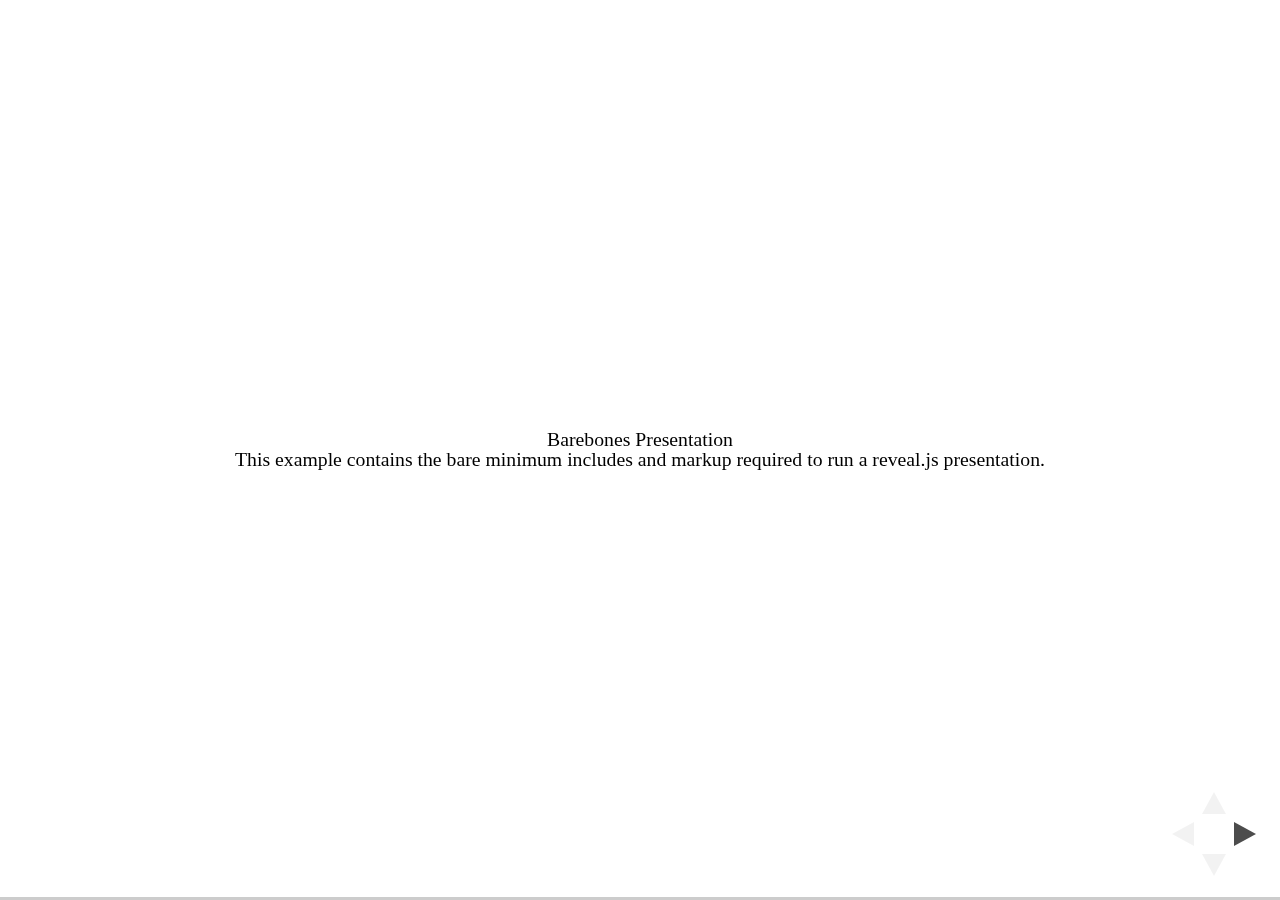
<file: test/examples/barebones.html>
<!doctype html>
<html lang="en">

	<head>
		<meta charset="utf-8">

		<title>reveal.js - Barebones</title>

		<link rel="stylesheet" href="../../css/reveal.css">
	</head>

	<body>

		<div class="reveal">

			<div class="slides">

				<section>
					<h2>Barebones Presentation</h2>
					<p>This example contains the bare minimum includes and markup required to run a reveal.js presentation.</p>
				</section>

				<section>
					<h2>No Theme</h2>
					<p>There's no theme included, so it will fall back on browser defaults.</p>
				</section>

			</div>

		</div>

		<script src="../../js/reveal.js"></script>

		<script>

			Reveal.initialize();

		</script>

	</body>
</html>
</file>
<file: css/theme/moon.css>
/**
 * Solarized Dark theme for reveal.js.
 * Author: Achim Staebler
 */
@import url(../../lib/font/league-gothic/league-gothic.css);
@import url(https://fonts.googleapis.com/css?family=Lato:400,700,400italic,700italic);
/**
 * Solarized colors by Ethan Schoonover
 */
html * {
  color-profile: sRGB;
  rendering-intent: auto; }

/*********************************************
 * GLOBAL STYLES
 *********************************************/
body {
  background: #002b36;
  background-color: #002b36; }

.reveal {
  font-family: "Lato", sans-serif;
  font-size: 40px;
  font-weight: normal;
  color: #93a1a1; }

::selection {
  color: #fff;
  background: #d33682;
  text-shadow: none; }

::-moz-selection {
  color: #fff;
  background: #d33682;
  text-shadow: none; }

.reveal .slides > section,
.reveal .slides > section > section {
  line-height: 1.3;
  font-weight: inherit; }

/*********************************************
 * HEADERS
 *********************************************/
.reveal h1,
.reveal h2,
.reveal h3,
.reveal h4,
.reveal h5,
.reveal h6 {
  margin: 0 0 20px 0;
  color: #eee8d5;
  font-family: "League Gothic", Impact, sans-serif;
  font-weight: normal;
  line-height: 1.2;
  letter-spacing: normal;
  text-transform: uppercase;
  text-shadow: none;
  word-wrap: break-word; }

.reveal h1 {
  font-size: 3.77em; }

.reveal h2 {
  font-size: 2.11em; }

.reveal h3 {
  font-size: 1.55em; }

.reveal h4 {
  font-size: 1em; }

.reveal h1 {
  text-shadow: none; }

/*********************************************
 * OTHER
 *********************************************/
.reveal p {
  margin: 20px 0;
  line-height: 1.3; }

/* Ensure certain elements are never larger than the slide itself */
.reveal img,
.reveal video,
.reveal iframe {
  max-width: 95%;
  max-height: 95%; }

.reveal strong,
.reveal b {
  font-weight: bold; }

.reveal em {
  font-style: italic; }

.reveal ol,
.reveal dl,
.reveal ul {
  display: inline-block;
  text-align: left;
  margin: 0 0 0 1em; }

.reveal ol {
  list-style-type: decimal; }

.reveal ul {
  list-style-type: disc; }

.reveal ul ul {
  list-style-type: square; }

.reveal ul ul ul {
  list-style-type: circle; }

.reveal ul ul,
.reveal ul ol,
.reveal ol ol,
.reveal ol ul {
  display: block;
  margin-left: 40px; }

.reveal dt {
  font-weight: bold; }

.reveal dd {
  margin-left: 40px; }

.reveal q,
.reveal blockquote {
  quotes: none; }

.reveal blockquote {
  display: block;
  position: relative;
  width: 70%;
  margin: 20px auto;
  padding: 5px;
  font-style: italic;
  background: rgba(255, 255, 255, 0.05);
  box-shadow: 0px 0px 2px rgba(0, 0, 0, 0.2); }

.reveal blockquote p:first-child,
.reveal blockquote p:last-child {
  display: inline-block; }

.reveal q {
  font-style: italic; }

.reveal pre {
  display: block;
  position: relative;
  width: 90%;
  margin: 20px auto;
  text-align: left;
  font-size: 0.55em;
  font-family: monospace;
  line-height: 1.2em;
  word-wrap: break-word;
  box-shadow: 0px 0px 6px rgba(0, 0, 0, 0.3); }

.reveal code {
  font-family: monospace; }

.reveal pre code {
  display: block;
  padding: 5px;
  overflow: auto;
  max-height: 400px;
  word-wrap: normal; }

.reveal table {
  margin: auto;
  border-collapse: collapse;
  border-spacing: 0; }

.reveal table th {
  font-weight: bold; }

.reveal table th,
.reveal table td {
  text-align: left;
  padding: 0.2em 0.5em 0.2em 0.5em;
  border-bottom: 1px solid; }

.reveal table th[align="center"],
.reveal table td[align="center"] {
  text-align: center; }

.reveal table th[align="right"],
.reveal table td[align="right"] {
  text-align: right; }

.reveal table tbody tr:last-child th,
.reveal table tbody tr:last-child td {
  border-bottom: none; }

.reveal sup {
  vertical-align: super; }

.reveal sub {
  vertical-align: sub; }

.reveal small {
  display: inline-block;
  font-size: 0.6em;
  line-height: 1.2em;
  vertical-align: top; }

.reveal small * {
  vertical-align: top; }

/*********************************************
 * LINKS
 *********************************************/
.reveal a {
  color: #268bd2;
  text-decoration: none;
  -webkit-transition: color .15s ease;
  -moz-transition: color .15s ease;
  transition: color .15s ease; }

.reveal a:hover {
  color: #78b9e6;
  text-shadow: none;
  border: none; }

.reveal .roll span:after {
  color: #fff;
  background: #1a6091; }

/*********************************************
 * IMAGES
 *********************************************/
.reveal section img {
  margin: 15px 0px;
  background: rgba(255, 255, 255, 0.12);
  border: 4px solid #93a1a1;
  box-shadow: 0 0 10px rgba(0, 0, 0, 0.15); }

.reveal section img.plain {
  border: 0;
  box-shadow: none; }

.reveal a img {
  -webkit-transition: all .15s linear;
  -moz-transition: all .15s linear;
  transition: all .15s linear; }

.reveal a:hover img {
  background: rgba(255, 255, 255, 0.2);
  border-color: #268bd2;
  box-shadow: 0 0 20px rgba(0, 0, 0, 0.55); }

/*********************************************
 * NAVIGATION CONTROLS
 *********************************************/
.reveal .controls .navigate-left,
.reveal .controls .navigate-left.enabled {
  border-right-color: #268bd2; }

.reveal .controls .navigate-right,
.reveal .controls .navigate-right.enabled {
  border-left-color: #268bd2; }

.reveal .controls .navigate-up,
.reveal .controls .navigate-up.enabled {
  border-bottom-color: #268bd2; }

.reveal .controls .navigate-down,
.reveal .controls .navigate-down.enabled {
  border-top-color: #268bd2; }

.reveal .controls .navigate-left.enabled:hover {
  border-right-color: #78b9e6; }

.reveal .controls .navigate-right.enabled:hover {
  border-left-color: #78b9e6; }

.reveal .controls .navigate-up.enabled:hover {
  border-bottom-color: #78b9e6; }

.reveal .controls .navigate-down.enabled:hover {
  border-top-color: #78b9e6; }

/*********************************************
 * PROGRESS BAR
 *********************************************/
.reveal .progress {
  background: rgba(0, 0, 0, 0.2); }

.reveal .progress span {
  background: #268bd2;
  -webkit-transition: width 800ms cubic-bezier(0.26, 0.86, 0.44, 0.985);
  -moz-transition: width 800ms cubic-bezier(0.26, 0.86, 0.44, 0.985);
  transition: width 800ms cubic-bezier(0.26, 0.86, 0.44, 0.985); }
</file>
<file: css/custom_styles.css>
.twitter-handle{
  position: absolute;
  bottom: 10px;
  right: 10px;
  z-index: 100;
}
.reveal.slide section img {
  border: 0px;
  box-shadow: none;
}
.attribution {
  width: 75%;
  float: right;
  font-size: .75em !important;
  text-align: right;
}

.fragment.visible.disappear{
  display: none;
}
</file>
<file: lib/css/zenburn.css>
/*

Zenburn style from voldmar.ru (c) Vladimir Epifanov <voldmar@voldmar.ru>
based on dark.css by Ivan Sagalaev

*/

.hljs {
  display: block;
  overflow-x: auto;
  padding: 0.5em;
  background: #3f3f3f;
  color: #dcdcdc;
}

.hljs-keyword,
.hljs-selector-tag,
.hljs-tag {
  color: #e3ceab;
}

.hljs-template-tag {
  color: #dcdcdc;
}

.hljs-number {
  color: #8cd0d3;
}

.hljs-variable,
.hljs-template-variable,
.hljs-attribute {
  color: #efdcbc;
}

.hljs-literal {
  color: #efefaf;
}

.hljs-subst {
  color: #8f8f8f;
}

.hljs-title,
.hljs-name,
.hljs-selector-id,
.hljs-selector-class,
.hljs-section,
.hljs-type {
  color: #efef8f;
}

.hljs-symbol,
.hljs-bullet,
.hljs-link {
  color: #dca3a3;
}

.hljs-deletion,
.hljs-string,
.hljs-built_in,
.hljs-builtin-name {
  color: #cc9393;
}

.hljs-addition,
.hljs-comment,
.hljs-quote,
.hljs-meta {
  color: #7f9f7f;
}


.hljs-emphasis {
  font-style: italic;
}

.hljs-strong {
  font-weight: bold;
}
</file>
<file: css/theme/serif.css>
/**
 * A simple theme for reveal.js presentations, similar
 * to the default theme. The accent color is brown.
 *
 * This theme is Copyright (C) 2012-2013 Owen Versteeg, http://owenversteeg.com - it is MIT licensed.
 */
.reveal a {
  line-height: 1.3em; }

/*********************************************
 * GLOBAL STYLES
 *********************************************/
body {
  background: #F0F1EB;
  background-color: #F0F1EB; }

.reveal {
  font-family: "Palatino Linotype", "Book Antiqua", Palatino, FreeSerif, serif;
  font-size: 40px;
  font-weight: normal;
  color: #000; }

::selection {
  color: #fff;
  background: #26351C;
  text-shadow: none; }

::-moz-selection {
  color: #fff;
  background: #26351C;
  text-shadow: none; }

.reveal .slides > section,
.reveal .slides > section > section {
  line-height: 1.3;
  font-weight: inherit; }

/*********************************************
 * HEADERS
 *********************************************/
.reveal h1,
.reveal h2,
.reveal h3,
.reveal h4,
.reveal h5,
.reveal h6 {
  margin: 0 0 20px 0;
  color: #383D3D;
  font-family: "Palatino Linotype", "Book Antiqua", Palatino, FreeSerif, serif;
  font-weight: normal;
  line-height: 1.2;
  letter-spacing: normal;
  text-transform: none;
  text-shadow: none;
  word-wrap: break-word; }

.reveal h1 {
  font-size: 3.77em; }

.reveal h2 {
  font-size: 2.11em; }

.reveal h3 {
  font-size: 1.55em; }

.reveal h4 {
  font-size: 1em; }

.reveal h1 {
  text-shadow: none; }

/*********************************************
 * OTHER
 *********************************************/
.reveal p {
  margin: 20px 0;
  line-height: 1.3; }

/* Ensure certain elements are never larger than the slide itself */
.reveal img,
.reveal video,
.reveal iframe {
  max-width: 95%;
  max-height: 95%; }

.reveal strong,
.reveal b {
  font-weight: bold; }

.reveal em {
  font-style: italic; }

.reveal ol,
.reveal dl,
.reveal ul {
  display: inline-block;
  text-align: left;
  margin: 0 0 0 1em; }

.reveal ol {
  list-style-type: decimal; }

.reveal ul {
  list-style-type: disc; }

.reveal ul ul {
  list-style-type: square; }

.reveal ul ul ul {
  list-style-type: circle; }

.reveal ul ul,
.reveal ul ol,
.reveal ol ol,
.reveal ol ul {
  display: block;
  margin-left: 40px; }

.reveal dt {
  font-weight: bold; }

.reveal dd {
  margin-left: 40px; }

.reveal q,
.reveal blockquote {
  quotes: none; }

.reveal blockquote {
  display: block;
  position: relative;
  width: 70%;
  margin: 20px auto;
  padding: 5px;
  font-style: italic;
  background: rgba(255, 255, 255, 0.05);
  box-shadow: 0px 0px 2px rgba(0, 0, 0, 0.2); }

.reveal blockquote p:first-child,
.reveal blockquote p:last-child {
  display: inline-block; }

.reveal q {
  font-style: italic; }

.reveal pre {
  display: block;
  position: relative;
  width: 90%;
  margin: 20px auto;
  text-align: left;
  font-size: 0.55em;
  font-family: monospace;
  line-height: 1.2em;
  word-wrap: break-word;
  box-shadow: 0px 0px 6px rgba(0, 0, 0, 0.3); }

.reveal code {
  font-family: monospace; }

.reveal pre code {
  display: block;
  padding: 5px;
  overflow: auto;
  max-height: 400px;
  word-wrap: normal; }

.reveal table {
  margin: auto;
  border-collapse: collapse;
  border-spacing: 0; }

.reveal table th {
  font-weight: bold; }

.reveal table th,
.reveal table td {
  text-align: left;
  padding: 0.2em 0.5em 0.2em 0.5em;
  border-bottom: 1px solid; }

.reveal table th[align="center"],
.reveal table td[align="center"] {
  text-align: center; }

.reveal table th[align="right"],
.reveal table td[align="right"] {
  text-align: right; }

.reveal table tbody tr:last-child th,
.reveal table tbody tr:last-child td {
  border-bottom: none; }

.reveal sup {
  vertical-align: super; }

.reveal sub {
  vertical-align: sub; }

.reveal small {
  display: inline-block;
  font-size: 0.6em;
  line-height: 1.2em;
  vertical-align: top; }

.reveal small * {
  vertical-align: top; }

/*********************************************
 * LINKS
 *********************************************/
.reveal a {
  color: #51483D;
  text-decoration: none;
  -webkit-transition: color .15s ease;
  -moz-transition: color .15s ease;
  transition: color .15s ease; }

.reveal a:hover {
  color: #8b7c69;
  text-shadow: none;
  border: none; }

.reveal .roll span:after {
  color: #fff;
  background: #25211c; }

/*********************************************
 * IMAGES
 *********************************************/
.reveal section img {
  margin: 15px 0px;
  background: rgba(255, 255, 255, 0.12);
  border: 4px solid #000;
  box-shadow: 0 0 10px rgba(0, 0, 0, 0.15); }

.reveal section img.plain {
  border: 0;
  box-shadow: none; }

.reveal a img {
  -webkit-transition: all .15s linear;
  -moz-transition: all .15s linear;
  transition: all .15s linear; }

.reveal a:hover img {
  background: rgba(255, 255, 255, 0.2);
  border-color: #51483D;
  box-shadow: 0 0 20px rgba(0, 0, 0, 0.55); }

/*********************************************
 * NAVIGATION CONTROLS
 *********************************************/
.reveal .controls .navigate-left,
.reveal .controls .navigate-left.enabled {
  border-right-color: #51483D; }

.reveal .controls .navigate-right,
.reveal .controls .navigate-right.enabled {
  border-left-color: #51483D; }

.reveal .controls .navigate-up,
.reveal .controls .navigate-up.enabled {
  border-bottom-color: #51483D; }

.reveal .controls .navigate-down,
.reveal .controls .navigate-down.enabled {
  border-top-color: #51483D; }

.reveal .controls .navigate-left.enabled:hover {
  border-right-color: #8b7c69; }

.reveal .controls .navigate-right.enabled:hover {
  border-left-color: #8b7c69; }

.reveal .controls .navigate-up.enabled:hover {
  border-bottom-color: #8b7c69; }

.reveal .controls .navigate-down.enabled:hover {
  border-top-color: #8b7c69; }

/*********************************************
 * PROGRESS BAR
 *********************************************/
.reveal .progress {
  background: rgba(0, 0, 0, 0.2); }

.reveal .progress span {
  background: #51483D;
  -webkit-transition: width 800ms cubic-bezier(0.26, 0.86, 0.44, 0.985);
  -moz-transition: width 800ms cubic-bezier(0.26, 0.86, 0.44, 0.985);
  transition: width 800ms cubic-bezier(0.26, 0.86, 0.44, 0.985); }
</file>
<file: css/theme/solarized.css>
/**
 * Solarized Light theme for reveal.js.
 * Author: Achim Staebler
 */
@import url(../../lib/font/league-gothic/league-gothic.css);
@import url(https://fonts.googleapis.com/css?family=Lato:400,700,400italic,700italic);
/**
 * Solarized colors by Ethan Schoonover
 */
html * {
  color-profile: sRGB;
  rendering-intent: auto; }

/*********************************************
 * GLOBAL STYLES
 *********************************************/
body {
  background: #fdf6e3;
  background-color: #fdf6e3; }

.reveal {
  font-family: "Lato", sans-serif;
  font-size: 40px;
  font-weight: normal;
  color: #657b83; }

::selection {
  color: #fff;
  background: #d33682;
  text-shadow: none; }

::-moz-selection {
  color: #fff;
  background: #d33682;
  text-shadow: none; }

.reveal .slides > section,
.reveal .slides > section > section {
  line-height: 1.3;
  font-weight: inherit; }

/*********************************************
 * HEADERS
 *********************************************/
.reveal h1,
.reveal h2,
.reveal h3,
.reveal h4,
.reveal h5,
.reveal h6 {
  margin: 0 0 20px 0;
  color: #586e75;
  font-family: "League Gothic", Impact, sans-serif;
  font-weight: normal;
  line-height: 1.2;
  letter-spacing: normal;
  text-transform: uppercase;
  text-shadow: none;
  word-wrap: break-word; }

.reveal h1 {
  font-size: 3.77em; }

.reveal h2 {
  font-size: 2.11em; }

.reveal h3 {
  font-size: 1.55em; }

.reveal h4 {
  font-size: 1em; }

.reveal h1 {
  text-shadow: none; }

/*********************************************
 * OTHER
 *********************************************/
.reveal p {
  margin: 20px 0;
  line-height: 1.3; }

/* Ensure certain elements are never larger than the slide itself */
.reveal img,
.reveal video,
.reveal iframe {
  max-width: 95%;
  max-height: 95%; }

.reveal strong,
.reveal b {
  font-weight: bold; }

.reveal em {
  font-style: italic; }

.reveal ol,
.reveal dl,
.reveal ul {
  display: inline-block;
  text-align: left;
  margin: 0 0 0 1em; }

.reveal ol {
  list-style-type: decimal; }

.reveal ul {
  list-style-type: disc; }

.reveal ul ul {
  list-style-type: square; }

.reveal ul ul ul {
  list-style-type: circle; }

.reveal ul ul,
.reveal ul ol,
.reveal ol ol,
.reveal ol ul {
  display: block;
  margin-left: 40px; }

.reveal dt {
  font-weight: bold; }

.reveal dd {
  margin-left: 40px; }

.reveal q,
.reveal blockquote {
  quotes: none; }

.reveal blockquote {
  display: block;
  position: relative;
  width: 70%;
  margin: 20px auto;
  padding: 5px;
  font-style: italic;
  background: rgba(255, 255, 255, 0.05);
  box-shadow: 0px 0px 2px rgba(0, 0, 0, 0.2); }

.reveal blockquote p:first-child,
.reveal blockquote p:last-child {
  display: inline-block; }

.reveal q {
  font-style: italic; }

.reveal pre {
  display: block;
  position: relative;
  width: 90%;
  margin: 20px auto;
  text-align: left;
  font-size: 0.55em;
  font-family: monospace;
  line-height: 1.2em;
  word-wrap: break-word;
  box-shadow: 0px 0px 6px rgba(0, 0, 0, 0.3); }

.reveal code {
  font-family: monospace; }

.reveal pre code {
  display: block;
  padding: 5px;
  overflow: auto;
  max-height: 400px;
  word-wrap: normal; }

.reveal table {
  margin: auto;
  border-collapse: collapse;
  border-spacing: 0; }

.reveal table th {
  font-weight: bold; }

.reveal table th,
.reveal table td {
  text-align: left;
  padding: 0.2em 0.5em 0.2em 0.5em;
  border-bottom: 1px solid; }

.reveal table th[align="center"],
.reveal table td[align="center"] {
  text-align: center; }

.reveal table th[align="right"],
.reveal table td[align="right"] {
  text-align: right; }

.reveal table tbody tr:last-child th,
.reveal table tbody tr:last-child td {
  border-bottom: none; }

.reveal sup {
  vertical-align: super; }

.reveal sub {
  vertical-align: sub; }

.reveal small {
  display: inline-block;
  font-size: 0.6em;
  line-height: 1.2em;
  vertical-align: top; }

.reveal small * {
  vertical-align: top; }

/*********************************************
 * LINKS
 *********************************************/
.reveal a {
  color: #268bd2;
  text-decoration: none;
  -webkit-transition: color .15s ease;
  -moz-transition: color .15s ease;
  transition: color .15s ease; }

.reveal a:hover {
  color: #78b9e6;
  text-shadow: none;
  border: none; }

.reveal .roll span:after {
  color: #fff;
  background: #1a6091; }

/*********************************************
 * IMAGES
 *********************************************/
.reveal section img {
  margin: 15px 0px;
  background: rgba(255, 255, 255, 0.12);
  border: 4px solid #657b83;
  box-shadow: 0 0 10px rgba(0, 0, 0, 0.15); }

.reveal section img.plain {
  border: 0;
  box-shadow: none; }

.reveal a img {
  -webkit-transition: all .15s linear;
  -moz-transition: all .15s linear;
  transition: all .15s linear; }

.reveal a:hover img {
  background: rgba(255, 255, 255, 0.2);
  border-color: #268bd2;
  box-shadow: 0 0 20px rgba(0, 0, 0, 0.55); }

/*********************************************
 * NAVIGATION CONTROLS
 *********************************************/
.reveal .controls .navigate-left,
.reveal .controls .navigate-left.enabled {
  border-right-color: #268bd2; }

.reveal .controls .navigate-right,
.reveal .controls .navigate-right.enabled {
  border-left-color: #268bd2; }

.reveal .controls .navigate-up,
.reveal .controls .navigate-up.enabled {
  border-bottom-color: #268bd2; }

.reveal .controls .navigate-down,
.reveal .controls .navigate-down.enabled {
  border-top-color: #268bd2; }

.reveal .controls .navigate-left.enabled:hover {
  border-right-color: #78b9e6; }

.reveal .controls .navigate-right.enabled:hover {
  border-left-color: #78b9e6; }

.reveal .controls .navigate-up.enabled:hover {
  border-bottom-color: #78b9e6; }

.reveal .controls .navigate-down.enabled:hover {
  border-top-color: #78b9e6; }

/*********************************************
 * PROGRESS BAR
 *********************************************/
.reveal .progress {
  background: rgba(0, 0, 0, 0.2); }

.reveal .progress span {
  background: #268bd2;
  -webkit-transition: width 800ms cubic-bezier(0.26, 0.86, 0.44, 0.985);
  -moz-transition: width 800ms cubic-bezier(0.26, 0.86, 0.44, 0.985);
  transition: width 800ms cubic-bezier(0.26, 0.86, 0.44, 0.985); }
</file>
<file: css/theme/white.css>
/**
 * White theme for reveal.js. This is the opposite of the 'black' theme.
 *
 * By Hakim El Hattab, http://hakim.se
 */
@import url(../../lib/font/source-sans-pro/source-sans-pro.css);
section.has-dark-background, section.has-dark-background h1, section.has-dark-background h2, section.has-dark-background h3, section.has-dark-background h4, section.has-dark-background h5, section.has-dark-background h6 {
  color: #fff; }

/*********************************************
 * GLOBAL STYLES
 *********************************************/
body {
  background: #fff;
  background-color: #fff; }

.reveal {
  font-family: "Source Sans Pro", Helvetica, sans-serif;
  font-size: 42px;
  font-weight: normal;
  color: #222; }

::selection {
  color: #fff;
  background: #98bdef;
  text-shadow: none; }

::-moz-selection {
  color: #fff;
  background: #98bdef;
  text-shadow: none; }

.reveal .slides > section,
.reveal .slides > section > section {
  line-height: 1.3;
  font-weight: inherit; }

/*********************************************
 * HEADERS
 *********************************************/
.reveal h1,
.reveal h2,
.reveal h3,
.reveal h4,
.reveal h5,
.reveal h6 {
  margin: 0 0 20px 0;
  color: #222;
  font-family: "Source Sans Pro", Helvetica, sans-serif;
  font-weight: 600;
  line-height: 1.2;
  letter-spacing: normal;
  text-transform: uppercase;
  text-shadow: none;
  word-wrap: break-word; }

.reveal h1 {
  font-size: 2.5em; }

.reveal h2 {
  font-size: 1.6em; }

.reveal h3 {
  font-size: 1.3em; }

.reveal h4 {
  font-size: 1em; }

.reveal h1 {
  text-shadow: none; }

/*********************************************
 * OTHER
 *********************************************/
.reveal p {
  margin: 20px 0;
  line-height: 1.3; }

/* Ensure certain elements are never larger than the slide itself */
.reveal img,
.reveal video,
.reveal iframe {
  max-width: 95%;
  max-height: 95%; }

.reveal strong,
.reveal b {
  font-weight: bold; }

.reveal em {
  font-style: italic; }

.reveal ol,
.reveal dl,
.reveal ul {
  display: inline-block;
  text-align: left;
  margin: 0 0 0 1em; }

.reveal ol {
  list-style-type: decimal; }

.reveal ul {
  list-style-type: disc; }

.reveal ul ul {
  list-style-type: square; }

.reveal ul ul ul {
  list-style-type: circle; }

.reveal ul ul,
.reveal ul ol,
.reveal ol ol,
.reveal ol ul {
  display: block;
  margin-left: 40px; }

.reveal dt {
  font-weight: bold; }

.reveal dd {
  margin-left: 40px; }

.reveal q,
.reveal blockquote {
  quotes: none; }

.reveal blockquote {
  display: block;
  position: relative;
  width: 70%;
  margin: 20px auto;
  padding: 5px;
  font-style: italic;
  background: rgba(255, 255, 255, 0.05);
  box-shadow: 0px 0px 2px rgba(0, 0, 0, 0.2); }

.reveal blockquote p:first-child,
.reveal blockquote p:last-child {
  display: inline-block; }

.reveal q {
  font-style: italic; }

.reveal pre {
  display: block;
  position: relative;
  width: 90%;
  margin: 20px auto;
  text-align: left;
  font-size: 0.55em;
  font-family: monospace;
  line-height: 1.2em;
  word-wrap: break-word;
  box-shadow: 0px 0px 6px rgba(0, 0, 0, 0.3); }

.reveal code {
  font-family: monospace; }

.reveal pre code {
  display: block;
  padding: 5px;
  overflow: auto;
  max-height: 400px;
  word-wrap: normal; }

.reveal table {
  margin: auto;
  border-collapse: collapse;
  border-spacing: 0; }

.reveal table th {
  font-weight: bold; }

.reveal table th,
.reveal table td {
  text-align: left;
  padding: 0.2em 0.5em 0.2em 0.5em;
  border-bottom: 1px solid; }

.reveal table th[align="center"],
.reveal table td[align="center"] {
  text-align: center; }

.reveal table th[align="right"],
.reveal table td[align="right"] {
  text-align: right; }

.reveal table tbody tr:last-child th,
.reveal table tbody tr:last-child td {
  border-bottom: none; }

.reveal sup {
  vertical-align: super; }

.reveal sub {
  vertical-align: sub; }

.reveal small {
  display: inline-block;
  font-size: 0.6em;
  line-height: 1.2em;
  vertical-align: top; }

.reveal small * {
  vertical-align: top; }

/*********************************************
 * LINKS
 *********************************************/
.reveal a {
  color: #2a76dd;
  text-decoration: none;
  -webkit-transition: color .15s ease;
  -moz-transition: color .15s ease;
  transition: color .15s ease; }

.reveal a:hover {
  color: #6ca0e8;
  text-shadow: none;
  border: none; }

.reveal .roll span:after {
  color: #fff;
  background: #1a53a1; }

/*********************************************
 * IMAGES
 *********************************************/
.reveal section img {
  margin: 15px 0px;
  background: rgba(255, 255, 255, 0.12);
  border: 4px solid #222;
  box-shadow: 0 0 10px rgba(0, 0, 0, 0.15); }

.reveal section img.plain {
  border: 0;
  box-shadow: none; }

.reveal a img {
  -webkit-transition: all .15s linear;
  -moz-transition: all .15s linear;
  transition: all .15s linear; }

.reveal a:hover img {
  background: rgba(255, 255, 255, 0.2);
  border-color: #2a76dd;
  box-shadow: 0 0 20px rgba(0, 0, 0, 0.55); }

/*********************************************
 * NAVIGATION CONTROLS
 *********************************************/
.reveal .controls .navigate-left,
.reveal .controls .navigate-left.enabled {
  border-right-color: #2a76dd; }

.reveal .controls .navigate-right,
.reveal .controls .navigate-right.enabled {
  border-left-color: #2a76dd; }

.reveal .controls .navigate-up,
.reveal .controls .navigate-up.enabled {
  border-bottom-color: #2a76dd; }

.reveal .controls .navigate-down,
.reveal .controls .navigate-down.enabled {
  border-top-color: #2a76dd; }

.reveal .controls .navigate-left.enabled:hover {
  border-right-color: #6ca0e8; }

.reveal .controls .navigate-right.enabled:hover {
  border-left-color: #6ca0e8; }

.reveal .controls .navigate-up.enabled:hover {
  border-bottom-color: #6ca0e8; }

.reveal .controls .navigate-down.enabled:hover {
  border-top-color: #6ca0e8; }

/*********************************************
 * PROGRESS BAR
 *********************************************/
.reveal .progress {
  background: rgba(0, 0, 0, 0.2); }

.reveal .progress span {
  background: #2a76dd;
  -webkit-transition: width 800ms cubic-bezier(0.26, 0.86, 0.44, 0.985);
  -moz-transition: width 800ms cubic-bezier(0.26, 0.86, 0.44, 0.985);
  transition: width 800ms cubic-bezier(0.26, 0.86, 0.44, 0.985); }
</file>
<file: test/qunit-1.12.0.css>
/**
 * QUnit v1.12.0 - A JavaScript Unit Testing Framework
 *
 * http://qunitjs.com
 *
 * Copyright 2012 jQuery Foundation and other contributors
 * Released under the MIT license.
 * http://jquery.org/license
 */

/** Font Family and Sizes */

#qunit-tests, #qunit-header, #qunit-banner, #qunit-testrunner-toolbar, #qunit-userAgent, #qunit-testresult {
	font-family: "Helvetica Neue Light", "HelveticaNeue-Light", "Helvetica Neue", Calibri, Helvetica, Arial, sans-serif;
}

#qunit-testrunner-toolbar, #qunit-userAgent, #qunit-testresult, #qunit-tests li { font-size: small; }
#qunit-tests { font-size: smaller; }


/** Resets */

#qunit-tests, #qunit-header, #qunit-banner, #qunit-userAgent, #qunit-testresult, #qunit-modulefilter {
	margin: 0;
	padding: 0;
}


/** Header */

#qunit-header {
	padding: 0.5em 0 0.5em 1em;

	color: #8699a4;
	background-color: #0d3349;

	font-size: 1.5em;
	line-height: 1em;
	font-weight: normal;

	border-radius: 5px 5px 0 0;
	-moz-border-radius: 5px 5px 0 0;
	-webkit-border-top-right-radius: 5px;
	-webkit-border-top-left-radius: 5px;
}

#qunit-header a {
	text-decoration: none;
	color: #c2ccd1;
}

#qunit-header a:hover,
#qunit-header a:focus {
	color: #fff;
}

#qunit-testrunner-toolbar label {
	display: inline-block;
	padding: 0 .5em 0 .1em;
}

#qunit-banner {
	height: 5px;
}

#qunit-testrunner-toolbar {
	padding: 0.5em 0 0.5em 2em;
	color: #5E740B;
	background-color: #eee;
	overflow: hidden;
}

#qunit-userAgent {
	padding: 0.5em 0 0.5em 2.5em;
	background-color: #2b81af;
	color: #fff;
	text-shadow: rgba(0, 0, 0, 0.5) 2px 2px 1px;
}

#qunit-modulefilter-container {
	float: right;
}

/** Tests: Pass/Fail */

#qunit-tests {
	list-style-position: inside;
}

#qunit-tests li {
	padding: 0.4em 0.5em 0.4em 2.5em;
	border-bottom: 1px solid #fff;
	list-style-position: inside;
}

#qunit-tests.hidepass li.pass, #qunit-tests.hidepass li.running  {
	display: none;
}

#qunit-tests li strong {
	cursor: pointer;
}

#qunit-tests li a {
	padding: 0.5em;
	color: #c2ccd1;
	text-decoration: none;
}
#qunit-tests li a:hover,
#qunit-tests li a:focus {
	color: #000;
}

#qunit-tests li .runtime {
	float: right;
	font-size: smaller;
}

.qunit-assert-list {
	margin-top: 0.5em;
	padding: 0.5em;

	background-color: #fff;

	border-radius: 5px;
	-moz-border-radius: 5px;
	-webkit-border-radius: 5px;
}

.qunit-collapsed {
	display: none;
}

#qunit-tests table {
	border-collapse: collapse;
	margin-top: .2em;
}

#qunit-tests th {
	text-align: right;
	vertical-align: top;
	padding: 0 .5em 0 0;
}

#qunit-tests td {
	vertical-align: top;
}

#qunit-tests pre {
	margin: 0;
	white-space: pre-wrap;
	word-wrap: break-word;
}

#qunit-tests del {
	background-color: #e0f2be;
	color: #374e0c;
	text-decoration: none;
}

#qunit-tests ins {
	background-color: #ffcaca;
	color: #500;
	text-decoration: none;
}

/*** Test Counts */

#qunit-tests b.counts                       { color: black; }
#qunit-tests b.passed                       { color: #5E740B; }
#qunit-tests b.failed                       { color: #710909; }

#qunit-tests li li {
	padding: 5px;
	background-color: #fff;
	border-bottom: none;
	list-style-position: inside;
}

/*** Passing Styles */

#qunit-tests li li.pass {
	color: #3c510c;
	background-color: #fff;
	border-left: 10px solid #C6E746;
}

#qunit-tests .pass                          { color: #528CE0; background-color: #D2E0E6; }
#qunit-tests .pass .test-name               { color: #366097; }

#qunit-tests .pass .test-actual,
#qunit-tests .pass .test-expected           { color: #999999; }

#qunit-banner.qunit-pass                    { background-color: #C6E746; }

/*** Failing Styles */

#qunit-tests li li.fail {
	color: #710909;
	background-color: #fff;
	border-left: 10px solid #EE5757;
	white-space: pre;
}

#qunit-tests > li:last-child {
	border-radius: 0 0 5px 5px;
	-moz-border-radius: 0 0 5px 5px;
	-webkit-border-bottom-right-radius: 5px;
	-webkit-border-bottom-left-radius: 5px;
}

#qunit-tests .fail                          { color: #000000; background-color: #EE5757; }
#qunit-tests .fail .test-name,
#qunit-tests .fail .module-name             { color: #000000; }

#qunit-tests .fail .test-actual             { color: #EE5757; }
#qunit-tests .fail .test-expected           { color: green;   }

#qunit-banner.qunit-fail                    { background-color: #EE5757; }


/** Result */

#qunit-testresult {
	padding: 0.5em 0.5em 0.5em 2.5em;

	color: #2b81af;
	background-color: #D2E0E6;

	border-bottom: 1px solid white;
}
#qunit-testresult .module-name {
	font-weight: bold;
}

/** Fixture */

#qunit-fixture {
	position: absolute;
	top: -10000px;
	left: -10000px;
	width: 1000px;
	height: 1000px;
}
</file>
